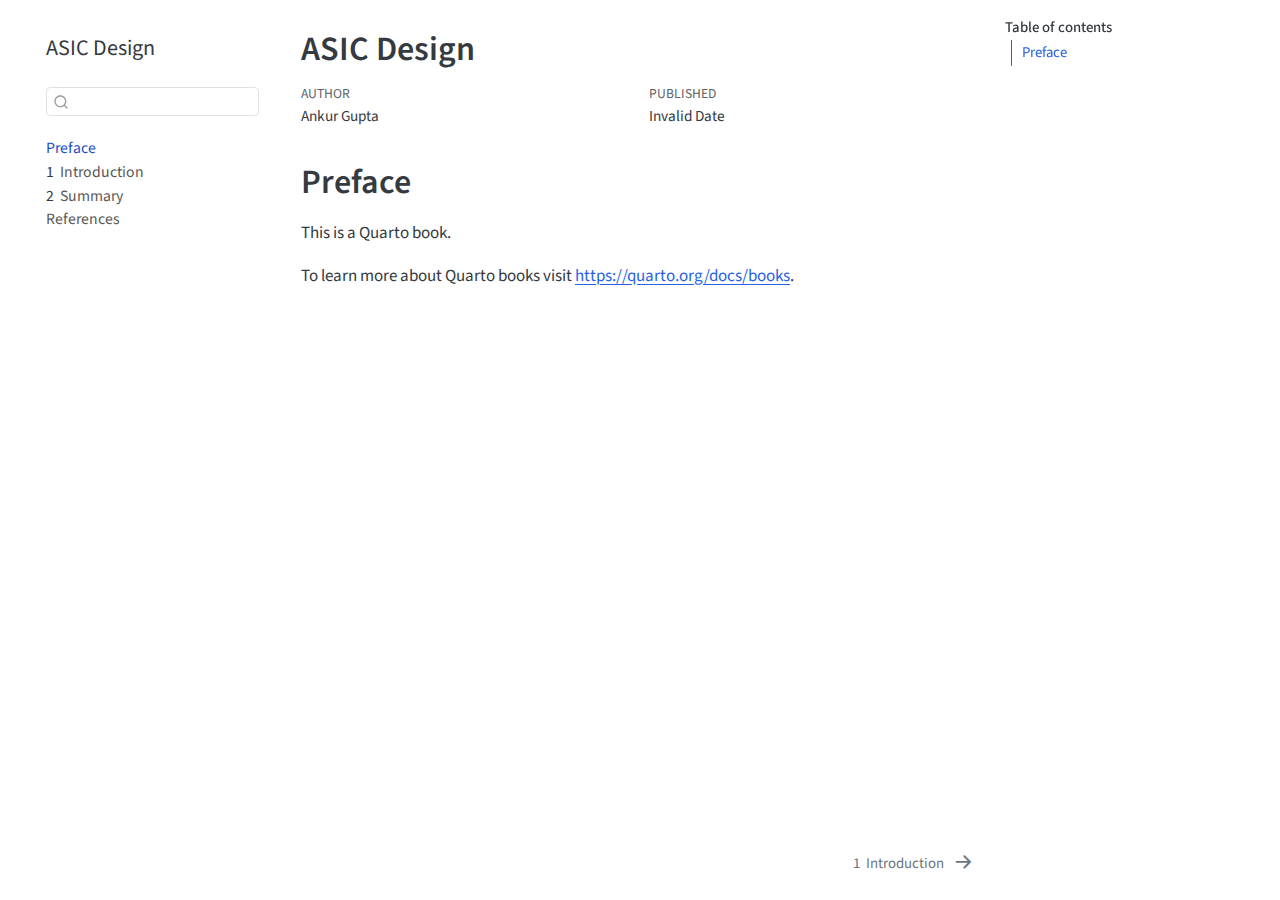
<file: docs/index.html>
<!DOCTYPE html>
<html xmlns="http://www.w3.org/1999/xhtml" lang="en" xml:lang="en"><head>

<meta charset="utf-8">
<meta name="generator" content="quarto-1.6.42">

<meta name="viewport" content="width=device-width, initial-scale=1.0, user-scalable=yes">

<meta name="author" content="Ankur Gupta">

<title>ASIC Design</title>
<style>
code{white-space: pre-wrap;}
span.smallcaps{font-variant: small-caps;}
div.columns{display: flex; gap: min(4vw, 1.5em);}
div.column{flex: auto; overflow-x: auto;}
div.hanging-indent{margin-left: 1.5em; text-indent: -1.5em;}
ul.task-list{list-style: none;}
ul.task-list li input[type="checkbox"] {
  width: 0.8em;
  margin: 0 0.8em 0.2em -1em; /* quarto-specific, see https://github.com/quarto-dev/quarto-cli/issues/4556 */ 
  vertical-align: middle;
}
</style>


<script src="site_libs/quarto-nav/quarto-nav.js"></script>
<script src="site_libs/quarto-nav/headroom.min.js"></script>
<script src="site_libs/clipboard/clipboard.min.js"></script>
<script src="site_libs/quarto-search/autocomplete.umd.js"></script>
<script src="site_libs/quarto-search/fuse.min.js"></script>
<script src="site_libs/quarto-search/quarto-search.js"></script>
<meta name="quarto:offset" content="./">
<link href="./intro.html" rel="next">
<script src="site_libs/quarto-html/quarto.js"></script>
<script src="site_libs/quarto-html/popper.min.js"></script>
<script src="site_libs/quarto-html/tippy.umd.min.js"></script>
<script src="site_libs/quarto-html/anchor.min.js"></script>
<link href="site_libs/quarto-html/tippy.css" rel="stylesheet">
<link href="site_libs/quarto-html/quarto-syntax-highlighting-2f5df379a58b258e96c21c0638c20c03.css" rel="stylesheet" id="quarto-text-highlighting-styles">
<script src="site_libs/bootstrap/bootstrap.min.js"></script>
<link href="site_libs/bootstrap/bootstrap-icons.css" rel="stylesheet">
<link href="site_libs/bootstrap/bootstrap-e7f2dca96f25503a6f676258615bd4a0.min.css" rel="stylesheet" append-hash="true" id="quarto-bootstrap" data-mode="light">
<script id="quarto-search-options" type="application/json">{
  "location": "sidebar",
  "copy-button": false,
  "collapse-after": 3,
  "panel-placement": "start",
  "type": "textbox",
  "limit": 50,
  "keyboard-shortcut": [
    "f",
    "/",
    "s"
  ],
  "show-item-context": false,
  "language": {
    "search-no-results-text": "No results",
    "search-matching-documents-text": "matching documents",
    "search-copy-link-title": "Copy link to search",
    "search-hide-matches-text": "Hide additional matches",
    "search-more-match-text": "more match in this document",
    "search-more-matches-text": "more matches in this document",
    "search-clear-button-title": "Clear",
    "search-text-placeholder": "",
    "search-detached-cancel-button-title": "Cancel",
    "search-submit-button-title": "Submit",
    "search-label": "Search"
  }
}</script>


</head>

<body class="nav-sidebar floating">

<div id="quarto-search-results"></div>
  <header id="quarto-header" class="headroom fixed-top">
  <nav class="quarto-secondary-nav">
    <div class="container-fluid d-flex">
      <button type="button" class="quarto-btn-toggle btn" data-bs-toggle="collapse" role="button" data-bs-target=".quarto-sidebar-collapse-item" aria-controls="quarto-sidebar" aria-expanded="false" aria-label="Toggle sidebar navigation" onclick="if (window.quartoToggleHeadroom) { window.quartoToggleHeadroom(); }">
        <i class="bi bi-layout-text-sidebar-reverse"></i>
      </button>
        <nav class="quarto-page-breadcrumbs" aria-label="breadcrumb"><ol class="breadcrumb"><li class="breadcrumb-item"><a href="./index.html">Preface</a></li></ol></nav>
        <a class="flex-grow-1" role="navigation" data-bs-toggle="collapse" data-bs-target=".quarto-sidebar-collapse-item" aria-controls="quarto-sidebar" aria-expanded="false" aria-label="Toggle sidebar navigation" onclick="if (window.quartoToggleHeadroom) { window.quartoToggleHeadroom(); }">      
        </a>
      <button type="button" class="btn quarto-search-button" aria-label="Search" onclick="window.quartoOpenSearch();">
        <i class="bi bi-search"></i>
      </button>
    </div>
  </nav>
</header>
<!-- content -->
<div id="quarto-content" class="quarto-container page-columns page-rows-contents page-layout-article">
<!-- sidebar -->
  <nav id="quarto-sidebar" class="sidebar collapse collapse-horizontal quarto-sidebar-collapse-item sidebar-navigation floating overflow-auto">
    <div class="pt-lg-2 mt-2 text-left sidebar-header">
    <div class="sidebar-title mb-0 py-0">
      <a href="./">ASIC Design</a> 
    </div>
      </div>
        <div class="mt-2 flex-shrink-0 align-items-center">
        <div class="sidebar-search">
        <div id="quarto-search" class="" title="Search"></div>
        </div>
        </div>
    <div class="sidebar-menu-container"> 
    <ul class="list-unstyled mt-1">
        <li class="sidebar-item">
  <div class="sidebar-item-container"> 
  <a href="./index.html" class="sidebar-item-text sidebar-link active">
 <span class="menu-text">Preface</span></a>
  </div>
</li>
        <li class="sidebar-item">
  <div class="sidebar-item-container"> 
  <a href="./intro.html" class="sidebar-item-text sidebar-link">
 <span class="menu-text"><span class="chapter-number">1</span>&nbsp; <span class="chapter-title">Introduction</span></span></a>
  </div>
</li>
        <li class="sidebar-item">
  <div class="sidebar-item-container"> 
  <a href="./summary.html" class="sidebar-item-text sidebar-link">
 <span class="menu-text"><span class="chapter-number">2</span>&nbsp; <span class="chapter-title">Summary</span></span></a>
  </div>
</li>
        <li class="sidebar-item">
  <div class="sidebar-item-container"> 
  <a href="./references.html" class="sidebar-item-text sidebar-link">
 <span class="menu-text">References</span></a>
  </div>
</li>
    </ul>
    </div>
</nav>
<div id="quarto-sidebar-glass" class="quarto-sidebar-collapse-item" data-bs-toggle="collapse" data-bs-target=".quarto-sidebar-collapse-item"></div>
<!-- margin-sidebar -->
    <div id="quarto-margin-sidebar" class="sidebar margin-sidebar">
        <nav id="TOC" role="doc-toc" class="toc-active">
    <h2 id="toc-title">Table of contents</h2>
   
  <ul>
  <li><a href="#preface" id="toc-preface" class="nav-link active" data-scroll-target="#preface">Preface</a></li>
  </ul>
</nav>
    </div>
<!-- main -->
<main class="content" id="quarto-document-content">

<header id="title-block-header" class="quarto-title-block default">
<div class="quarto-title">
<h1 class="title">ASIC Design</h1>
</div>



<div class="quarto-title-meta">

    <div>
    <div class="quarto-title-meta-heading">Author</div>
    <div class="quarto-title-meta-contents">
             <p>Ankur Gupta </p>
          </div>
  </div>
    
    <div>
    <div class="quarto-title-meta-heading">Published</div>
    <div class="quarto-title-meta-contents">
      <p class="date">Invalid Date</p>
    </div>
  </div>
  
    
  </div>
  


</header>


<section id="preface" class="level1 unnumbered">
<h1 class="unnumbered">Preface</h1>
<p>This is a Quarto book.</p>
<p>To learn more about Quarto books visit <a href="https://quarto.org/docs/books" class="uri">https://quarto.org/docs/books</a>.</p>


</section>

</main> <!-- /main -->
<script id="quarto-html-after-body" type="application/javascript">
window.document.addEventListener("DOMContentLoaded", function (event) {
  const toggleBodyColorMode = (bsSheetEl) => {
    const mode = bsSheetEl.getAttribute("data-mode");
    const bodyEl = window.document.querySelector("body");
    if (mode === "dark") {
      bodyEl.classList.add("quarto-dark");
      bodyEl.classList.remove("quarto-light");
    } else {
      bodyEl.classList.add("quarto-light");
      bodyEl.classList.remove("quarto-dark");
    }
  }
  const toggleBodyColorPrimary = () => {
    const bsSheetEl = window.document.querySelector("link#quarto-bootstrap");
    if (bsSheetEl) {
      toggleBodyColorMode(bsSheetEl);
    }
  }
  toggleBodyColorPrimary();  
  const icon = "";
  const anchorJS = new window.AnchorJS();
  anchorJS.options = {
    placement: 'right',
    icon: icon
  };
  anchorJS.add('.anchored');
  const isCodeAnnotation = (el) => {
    for (const clz of el.classList) {
      if (clz.startsWith('code-annotation-')) {                     
        return true;
      }
    }
    return false;
  }
  const onCopySuccess = function(e) {
    // button target
    const button = e.trigger;
    // don't keep focus
    button.blur();
    // flash "checked"
    button.classList.add('code-copy-button-checked');
    var currentTitle = button.getAttribute("title");
    button.setAttribute("title", "Copied!");
    let tooltip;
    if (window.bootstrap) {
      button.setAttribute("data-bs-toggle", "tooltip");
      button.setAttribute("data-bs-placement", "left");
      button.setAttribute("data-bs-title", "Copied!");
      tooltip = new bootstrap.Tooltip(button, 
        { trigger: "manual", 
          customClass: "code-copy-button-tooltip",
          offset: [0, -8]});
      tooltip.show();    
    }
    setTimeout(function() {
      if (tooltip) {
        tooltip.hide();
        button.removeAttribute("data-bs-title");
        button.removeAttribute("data-bs-toggle");
        button.removeAttribute("data-bs-placement");
      }
      button.setAttribute("title", currentTitle);
      button.classList.remove('code-copy-button-checked');
    }, 1000);
    // clear code selection
    e.clearSelection();
  }
  const getTextToCopy = function(trigger) {
      const codeEl = trigger.previousElementSibling.cloneNode(true);
      for (const childEl of codeEl.children) {
        if (isCodeAnnotation(childEl)) {
          childEl.remove();
        }
      }
      return codeEl.innerText;
  }
  const clipboard = new window.ClipboardJS('.code-copy-button:not([data-in-quarto-modal])', {
    text: getTextToCopy
  });
  clipboard.on('success', onCopySuccess);
  if (window.document.getElementById('quarto-embedded-source-code-modal')) {
    const clipboardModal = new window.ClipboardJS('.code-copy-button[data-in-quarto-modal]', {
      text: getTextToCopy,
      container: window.document.getElementById('quarto-embedded-source-code-modal')
    });
    clipboardModal.on('success', onCopySuccess);
  }
    var localhostRegex = new RegExp(/^(?:http|https):\/\/localhost\:?[0-9]*\//);
    var mailtoRegex = new RegExp(/^mailto:/);
      var filterRegex = new RegExp('/' + window.location.host + '/');
    var isInternal = (href) => {
        return filterRegex.test(href) || localhostRegex.test(href) || mailtoRegex.test(href);
    }
    // Inspect non-navigation links and adorn them if external
 	var links = window.document.querySelectorAll('a[href]:not(.nav-link):not(.navbar-brand):not(.toc-action):not(.sidebar-link):not(.sidebar-item-toggle):not(.pagination-link):not(.no-external):not([aria-hidden]):not(.dropdown-item):not(.quarto-navigation-tool):not(.about-link)');
    for (var i=0; i<links.length; i++) {
      const link = links[i];
      if (!isInternal(link.href)) {
        // undo the damage that might have been done by quarto-nav.js in the case of
        // links that we want to consider external
        if (link.dataset.originalHref !== undefined) {
          link.href = link.dataset.originalHref;
        }
      }
    }
  function tippyHover(el, contentFn, onTriggerFn, onUntriggerFn) {
    const config = {
      allowHTML: true,
      maxWidth: 500,
      delay: 100,
      arrow: false,
      appendTo: function(el) {
          return el.parentElement;
      },
      interactive: true,
      interactiveBorder: 10,
      theme: 'quarto',
      placement: 'bottom-start',
    };
    if (contentFn) {
      config.content = contentFn;
    }
    if (onTriggerFn) {
      config.onTrigger = onTriggerFn;
    }
    if (onUntriggerFn) {
      config.onUntrigger = onUntriggerFn;
    }
    window.tippy(el, config); 
  }
  const noterefs = window.document.querySelectorAll('a[role="doc-noteref"]');
  for (var i=0; i<noterefs.length; i++) {
    const ref = noterefs[i];
    tippyHover(ref, function() {
      // use id or data attribute instead here
      let href = ref.getAttribute('data-footnote-href') || ref.getAttribute('href');
      try { href = new URL(href).hash; } catch {}
      const id = href.replace(/^#\/?/, "");
      const note = window.document.getElementById(id);
      if (note) {
        return note.innerHTML;
      } else {
        return "";
      }
    });
  }
  const xrefs = window.document.querySelectorAll('a.quarto-xref');
  const processXRef = (id, note) => {
    // Strip column container classes
    const stripColumnClz = (el) => {
      el.classList.remove("page-full", "page-columns");
      if (el.children) {
        for (const child of el.children) {
          stripColumnClz(child);
        }
      }
    }
    stripColumnClz(note)
    if (id === null || id.startsWith('sec-')) {
      // Special case sections, only their first couple elements
      const container = document.createElement("div");
      if (note.children && note.children.length > 2) {
        container.appendChild(note.children[0].cloneNode(true));
        for (let i = 1; i < note.children.length; i++) {
          const child = note.children[i];
          if (child.tagName === "P" && child.innerText === "") {
            continue;
          } else {
            container.appendChild(child.cloneNode(true));
            break;
          }
        }
        if (window.Quarto?.typesetMath) {
          window.Quarto.typesetMath(container);
        }
        return container.innerHTML
      } else {
        if (window.Quarto?.typesetMath) {
          window.Quarto.typesetMath(note);
        }
        return note.innerHTML;
      }
    } else {
      // Remove any anchor links if they are present
      const anchorLink = note.querySelector('a.anchorjs-link');
      if (anchorLink) {
        anchorLink.remove();
      }
      if (window.Quarto?.typesetMath) {
        window.Quarto.typesetMath(note);
      }
      if (note.classList.contains("callout")) {
        return note.outerHTML;
      } else {
        return note.innerHTML;
      }
    }
  }
  for (var i=0; i<xrefs.length; i++) {
    const xref = xrefs[i];
    tippyHover(xref, undefined, function(instance) {
      instance.disable();
      let url = xref.getAttribute('href');
      let hash = undefined; 
      if (url.startsWith('#')) {
        hash = url;
      } else {
        try { hash = new URL(url).hash; } catch {}
      }
      if (hash) {
        const id = hash.replace(/^#\/?/, "");
        const note = window.document.getElementById(id);
        if (note !== null) {
          try {
            const html = processXRef(id, note.cloneNode(true));
            instance.setContent(html);
          } finally {
            instance.enable();
            instance.show();
          }
        } else {
          // See if we can fetch this
          fetch(url.split('#')[0])
          .then(res => res.text())
          .then(html => {
            const parser = new DOMParser();
            const htmlDoc = parser.parseFromString(html, "text/html");
            const note = htmlDoc.getElementById(id);
            if (note !== null) {
              const html = processXRef(id, note);
              instance.setContent(html);
            } 
          }).finally(() => {
            instance.enable();
            instance.show();
          });
        }
      } else {
        // See if we can fetch a full url (with no hash to target)
        // This is a special case and we should probably do some content thinning / targeting
        fetch(url)
        .then(res => res.text())
        .then(html => {
          const parser = new DOMParser();
          const htmlDoc = parser.parseFromString(html, "text/html");
          const note = htmlDoc.querySelector('main.content');
          if (note !== null) {
            // This should only happen for chapter cross references
            // (since there is no id in the URL)
            // remove the first header
            if (note.children.length > 0 && note.children[0].tagName === "HEADER") {
              note.children[0].remove();
            }
            const html = processXRef(null, note);
            instance.setContent(html);
          } 
        }).finally(() => {
          instance.enable();
          instance.show();
        });
      }
    }, function(instance) {
    });
  }
      let selectedAnnoteEl;
      const selectorForAnnotation = ( cell, annotation) => {
        let cellAttr = 'data-code-cell="' + cell + '"';
        let lineAttr = 'data-code-annotation="' +  annotation + '"';
        const selector = 'span[' + cellAttr + '][' + lineAttr + ']';
        return selector;
      }
      const selectCodeLines = (annoteEl) => {
        const doc = window.document;
        const targetCell = annoteEl.getAttribute("data-target-cell");
        const targetAnnotation = annoteEl.getAttribute("data-target-annotation");
        const annoteSpan = window.document.querySelector(selectorForAnnotation(targetCell, targetAnnotation));
        const lines = annoteSpan.getAttribute("data-code-lines").split(",");
        const lineIds = lines.map((line) => {
          return targetCell + "-" + line;
        })
        let top = null;
        let height = null;
        let parent = null;
        if (lineIds.length > 0) {
            //compute the position of the single el (top and bottom and make a div)
            const el = window.document.getElementById(lineIds[0]);
            top = el.offsetTop;
            height = el.offsetHeight;
            parent = el.parentElement.parentElement;
          if (lineIds.length > 1) {
            const lastEl = window.document.getElementById(lineIds[lineIds.length - 1]);
            const bottom = lastEl.offsetTop + lastEl.offsetHeight;
            height = bottom - top;
          }
          if (top !== null && height !== null && parent !== null) {
            // cook up a div (if necessary) and position it 
            let div = window.document.getElementById("code-annotation-line-highlight");
            if (div === null) {
              div = window.document.createElement("div");
              div.setAttribute("id", "code-annotation-line-highlight");
              div.style.position = 'absolute';
              parent.appendChild(div);
            }
            div.style.top = top - 2 + "px";
            div.style.height = height + 4 + "px";
            div.style.left = 0;
            let gutterDiv = window.document.getElementById("code-annotation-line-highlight-gutter");
            if (gutterDiv === null) {
              gutterDiv = window.document.createElement("div");
              gutterDiv.setAttribute("id", "code-annotation-line-highlight-gutter");
              gutterDiv.style.position = 'absolute';
              const codeCell = window.document.getElementById(targetCell);
              const gutter = codeCell.querySelector('.code-annotation-gutter');
              gutter.appendChild(gutterDiv);
            }
            gutterDiv.style.top = top - 2 + "px";
            gutterDiv.style.height = height + 4 + "px";
          }
          selectedAnnoteEl = annoteEl;
        }
      };
      const unselectCodeLines = () => {
        const elementsIds = ["code-annotation-line-highlight", "code-annotation-line-highlight-gutter"];
        elementsIds.forEach((elId) => {
          const div = window.document.getElementById(elId);
          if (div) {
            div.remove();
          }
        });
        selectedAnnoteEl = undefined;
      };
        // Handle positioning of the toggle
    window.addEventListener(
      "resize",
      throttle(() => {
        elRect = undefined;
        if (selectedAnnoteEl) {
          selectCodeLines(selectedAnnoteEl);
        }
      }, 10)
    );
    function throttle(fn, ms) {
    let throttle = false;
    let timer;
      return (...args) => {
        if(!throttle) { // first call gets through
            fn.apply(this, args);
            throttle = true;
        } else { // all the others get throttled
            if(timer) clearTimeout(timer); // cancel #2
            timer = setTimeout(() => {
              fn.apply(this, args);
              timer = throttle = false;
            }, ms);
        }
      };
    }
      // Attach click handler to the DT
      const annoteDls = window.document.querySelectorAll('dt[data-target-cell]');
      for (const annoteDlNode of annoteDls) {
        annoteDlNode.addEventListener('click', (event) => {
          const clickedEl = event.target;
          if (clickedEl !== selectedAnnoteEl) {
            unselectCodeLines();
            const activeEl = window.document.querySelector('dt[data-target-cell].code-annotation-active');
            if (activeEl) {
              activeEl.classList.remove('code-annotation-active');
            }
            selectCodeLines(clickedEl);
            clickedEl.classList.add('code-annotation-active');
          } else {
            // Unselect the line
            unselectCodeLines();
            clickedEl.classList.remove('code-annotation-active');
          }
        });
      }
  const findCites = (el) => {
    const parentEl = el.parentElement;
    if (parentEl) {
      const cites = parentEl.dataset.cites;
      if (cites) {
        return {
          el,
          cites: cites.split(' ')
        };
      } else {
        return findCites(el.parentElement)
      }
    } else {
      return undefined;
    }
  };
  var bibliorefs = window.document.querySelectorAll('a[role="doc-biblioref"]');
  for (var i=0; i<bibliorefs.length; i++) {
    const ref = bibliorefs[i];
    const citeInfo = findCites(ref);
    if (citeInfo) {
      tippyHover(citeInfo.el, function() {
        var popup = window.document.createElement('div');
        citeInfo.cites.forEach(function(cite) {
          var citeDiv = window.document.createElement('div');
          citeDiv.classList.add('hanging-indent');
          citeDiv.classList.add('csl-entry');
          var biblioDiv = window.document.getElementById('ref-' + cite);
          if (biblioDiv) {
            citeDiv.innerHTML = biblioDiv.innerHTML;
          }
          popup.appendChild(citeDiv);
        });
        return popup.innerHTML;
      });
    }
  }
});
</script>
<nav class="page-navigation">
  <div class="nav-page nav-page-previous">
  </div>
  <div class="nav-page nav-page-next">
      <a href="./intro.html" class="pagination-link" aria-label="Introduction">
        <span class="nav-page-text"><span class="chapter-number">1</span>&nbsp; <span class="chapter-title">Introduction</span></span> <i class="bi bi-arrow-right-short"></i>
      </a>
  </div>
</nav>
</div> <!-- /content -->




</body></html>
</file>
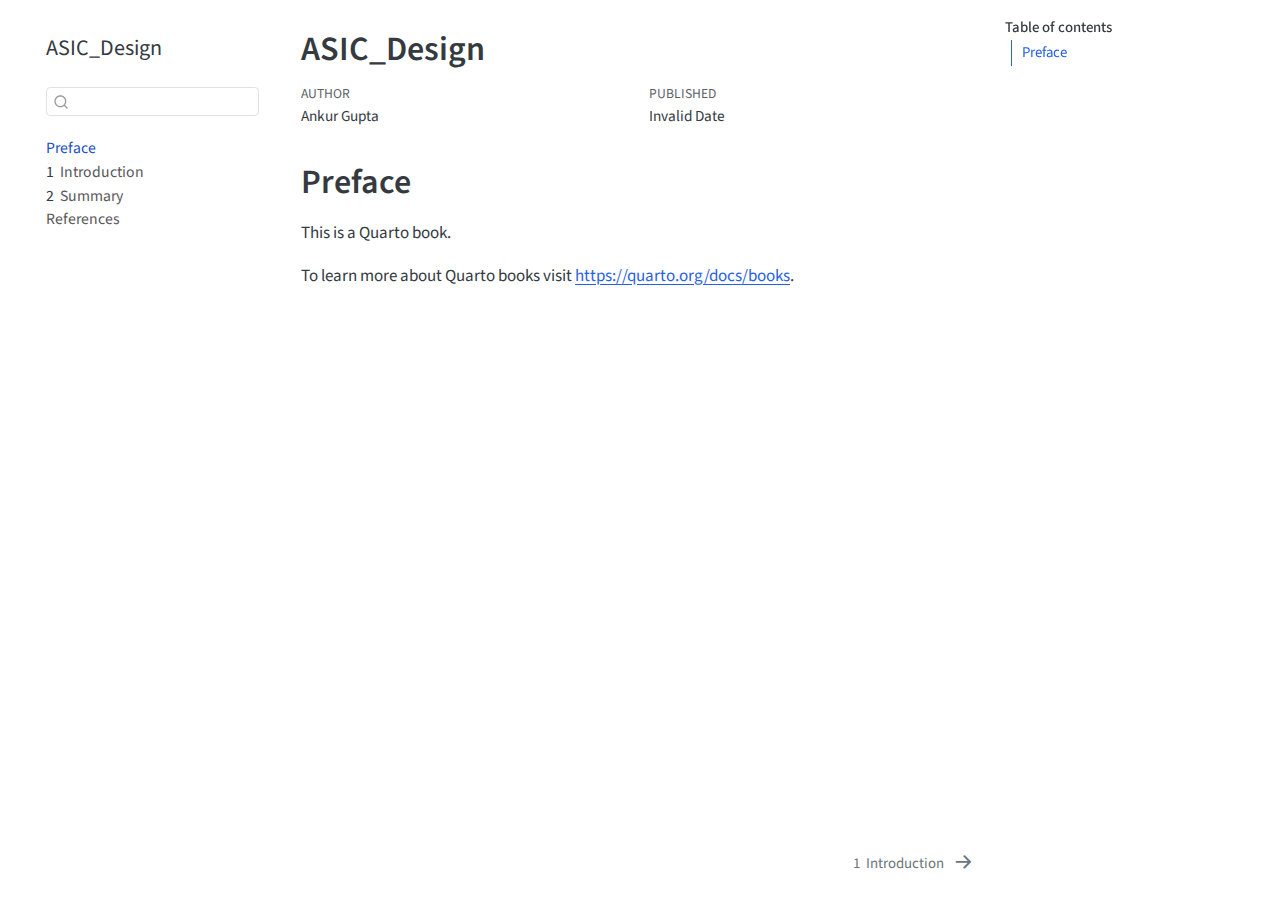
<file: ASIC_Design/docs/index.html>
<!DOCTYPE html>
<html xmlns="http://www.w3.org/1999/xhtml" lang="en" xml:lang="en"><head>

<meta charset="utf-8">
<meta name="generator" content="quarto-1.6.42">

<meta name="viewport" content="width=device-width, initial-scale=1.0, user-scalable=yes">

<meta name="author" content="Ankur Gupta">

<title>ASIC_Design</title>
<style>
code{white-space: pre-wrap;}
span.smallcaps{font-variant: small-caps;}
div.columns{display: flex; gap: min(4vw, 1.5em);}
div.column{flex: auto; overflow-x: auto;}
div.hanging-indent{margin-left: 1.5em; text-indent: -1.5em;}
ul.task-list{list-style: none;}
ul.task-list li input[type="checkbox"] {
  width: 0.8em;
  margin: 0 0.8em 0.2em -1em; /* quarto-specific, see https://github.com/quarto-dev/quarto-cli/issues/4556 */ 
  vertical-align: middle;
}
</style>


<script src="site_libs/quarto-nav/quarto-nav.js"></script>
<script src="site_libs/quarto-nav/headroom.min.js"></script>
<script src="site_libs/clipboard/clipboard.min.js"></script>
<script src="site_libs/quarto-search/autocomplete.umd.js"></script>
<script src="site_libs/quarto-search/fuse.min.js"></script>
<script src="site_libs/quarto-search/quarto-search.js"></script>
<meta name="quarto:offset" content="./">
<link href="./intro.html" rel="next">
<script src="site_libs/quarto-html/quarto.js"></script>
<script src="site_libs/quarto-html/popper.min.js"></script>
<script src="site_libs/quarto-html/tippy.umd.min.js"></script>
<script src="site_libs/quarto-html/anchor.min.js"></script>
<link href="site_libs/quarto-html/tippy.css" rel="stylesheet">
<link href="site_libs/quarto-html/quarto-syntax-highlighting-2f5df379a58b258e96c21c0638c20c03.css" rel="stylesheet" id="quarto-text-highlighting-styles">
<script src="site_libs/bootstrap/bootstrap.min.js"></script>
<link href="site_libs/bootstrap/bootstrap-icons.css" rel="stylesheet">
<link href="site_libs/bootstrap/bootstrap-e7f2dca96f25503a6f676258615bd4a0.min.css" rel="stylesheet" append-hash="true" id="quarto-bootstrap" data-mode="light">
<script id="quarto-search-options" type="application/json">{
  "location": "sidebar",
  "copy-button": false,
  "collapse-after": 3,
  "panel-placement": "start",
  "type": "textbox",
  "limit": 50,
  "keyboard-shortcut": [
    "f",
    "/",
    "s"
  ],
  "show-item-context": false,
  "language": {
    "search-no-results-text": "No results",
    "search-matching-documents-text": "matching documents",
    "search-copy-link-title": "Copy link to search",
    "search-hide-matches-text": "Hide additional matches",
    "search-more-match-text": "more match in this document",
    "search-more-matches-text": "more matches in this document",
    "search-clear-button-title": "Clear",
    "search-text-placeholder": "",
    "search-detached-cancel-button-title": "Cancel",
    "search-submit-button-title": "Submit",
    "search-label": "Search"
  }
}</script>


</head>

<body class="nav-sidebar floating">

<div id="quarto-search-results"></div>
  <header id="quarto-header" class="headroom fixed-top">
  <nav class="quarto-secondary-nav">
    <div class="container-fluid d-flex">
      <button type="button" class="quarto-btn-toggle btn" data-bs-toggle="collapse" role="button" data-bs-target=".quarto-sidebar-collapse-item" aria-controls="quarto-sidebar" aria-expanded="false" aria-label="Toggle sidebar navigation" onclick="if (window.quartoToggleHeadroom) { window.quartoToggleHeadroom(); }">
        <i class="bi bi-layout-text-sidebar-reverse"></i>
      </button>
        <nav class="quarto-page-breadcrumbs" aria-label="breadcrumb"><ol class="breadcrumb"><li class="breadcrumb-item"><a href="./index.html">Preface</a></li></ol></nav>
        <a class="flex-grow-1" role="navigation" data-bs-toggle="collapse" data-bs-target=".quarto-sidebar-collapse-item" aria-controls="quarto-sidebar" aria-expanded="false" aria-label="Toggle sidebar navigation" onclick="if (window.quartoToggleHeadroom) { window.quartoToggleHeadroom(); }">      
        </a>
      <button type="button" class="btn quarto-search-button" aria-label="Search" onclick="window.quartoOpenSearch();">
        <i class="bi bi-search"></i>
      </button>
    </div>
  </nav>
</header>
<!-- content -->
<div id="quarto-content" class="quarto-container page-columns page-rows-contents page-layout-article">
<!-- sidebar -->
  <nav id="quarto-sidebar" class="sidebar collapse collapse-horizontal quarto-sidebar-collapse-item sidebar-navigation floating overflow-auto">
    <div class="pt-lg-2 mt-2 text-left sidebar-header">
    <div class="sidebar-title mb-0 py-0">
      <a href="./">ASIC_Design</a> 
    </div>
      </div>
        <div class="mt-2 flex-shrink-0 align-items-center">
        <div class="sidebar-search">
        <div id="quarto-search" class="" title="Search"></div>
        </div>
        </div>
    <div class="sidebar-menu-container"> 
    <ul class="list-unstyled mt-1">
        <li class="sidebar-item">
  <div class="sidebar-item-container"> 
  <a href="./index.html" class="sidebar-item-text sidebar-link active">
 <span class="menu-text">Preface</span></a>
  </div>
</li>
        <li class="sidebar-item">
  <div class="sidebar-item-container"> 
  <a href="./intro.html" class="sidebar-item-text sidebar-link">
 <span class="menu-text"><span class="chapter-number">1</span>&nbsp; <span class="chapter-title">Introduction</span></span></a>
  </div>
</li>
        <li class="sidebar-item">
  <div class="sidebar-item-container"> 
  <a href="./summary.html" class="sidebar-item-text sidebar-link">
 <span class="menu-text"><span class="chapter-number">2</span>&nbsp; <span class="chapter-title">Summary</span></span></a>
  </div>
</li>
        <li class="sidebar-item">
  <div class="sidebar-item-container"> 
  <a href="./references.html" class="sidebar-item-text sidebar-link">
 <span class="menu-text">References</span></a>
  </div>
</li>
    </ul>
    </div>
</nav>
<div id="quarto-sidebar-glass" class="quarto-sidebar-collapse-item" data-bs-toggle="collapse" data-bs-target=".quarto-sidebar-collapse-item"></div>
<!-- margin-sidebar -->
    <div id="quarto-margin-sidebar" class="sidebar margin-sidebar">
        <nav id="TOC" role="doc-toc" class="toc-active">
    <h2 id="toc-title">Table of contents</h2>
   
  <ul>
  <li><a href="#preface" id="toc-preface" class="nav-link active" data-scroll-target="#preface">Preface</a></li>
  </ul>
</nav>
    </div>
<!-- main -->
<main class="content" id="quarto-document-content">

<header id="title-block-header" class="quarto-title-block default">
<div class="quarto-title">
<h1 class="title">ASIC_Design</h1>
</div>



<div class="quarto-title-meta">

    <div>
    <div class="quarto-title-meta-heading">Author</div>
    <div class="quarto-title-meta-contents">
             <p>Ankur Gupta </p>
          </div>
  </div>
    
    <div>
    <div class="quarto-title-meta-heading">Published</div>
    <div class="quarto-title-meta-contents">
      <p class="date">Invalid Date</p>
    </div>
  </div>
  
    
  </div>
  


</header>


<section id="preface" class="level1 unnumbered">
<h1 class="unnumbered">Preface</h1>
<p>This is a Quarto book.</p>
<p>To learn more about Quarto books visit <a href="https://quarto.org/docs/books" class="uri">https://quarto.org/docs/books</a>.</p>


</section>

</main> <!-- /main -->
<script id="quarto-html-after-body" type="application/javascript">
window.document.addEventListener("DOMContentLoaded", function (event) {
  const toggleBodyColorMode = (bsSheetEl) => {
    const mode = bsSheetEl.getAttribute("data-mode");
    const bodyEl = window.document.querySelector("body");
    if (mode === "dark") {
      bodyEl.classList.add("quarto-dark");
      bodyEl.classList.remove("quarto-light");
    } else {
      bodyEl.classList.add("quarto-light");
      bodyEl.classList.remove("quarto-dark");
    }
  }
  const toggleBodyColorPrimary = () => {
    const bsSheetEl = window.document.querySelector("link#quarto-bootstrap");
    if (bsSheetEl) {
      toggleBodyColorMode(bsSheetEl);
    }
  }
  toggleBodyColorPrimary();  
  const icon = "";
  const anchorJS = new window.AnchorJS();
  anchorJS.options = {
    placement: 'right',
    icon: icon
  };
  anchorJS.add('.anchored');
  const isCodeAnnotation = (el) => {
    for (const clz of el.classList) {
      if (clz.startsWith('code-annotation-')) {                     
        return true;
      }
    }
    return false;
  }
  const onCopySuccess = function(e) {
    // button target
    const button = e.trigger;
    // don't keep focus
    button.blur();
    // flash "checked"
    button.classList.add('code-copy-button-checked');
    var currentTitle = button.getAttribute("title");
    button.setAttribute("title", "Copied!");
    let tooltip;
    if (window.bootstrap) {
      button.setAttribute("data-bs-toggle", "tooltip");
      button.setAttribute("data-bs-placement", "left");
      button.setAttribute("data-bs-title", "Copied!");
      tooltip = new bootstrap.Tooltip(button, 
        { trigger: "manual", 
          customClass: "code-copy-button-tooltip",
          offset: [0, -8]});
      tooltip.show();    
    }
    setTimeout(function() {
      if (tooltip) {
        tooltip.hide();
        button.removeAttribute("data-bs-title");
        button.removeAttribute("data-bs-toggle");
        button.removeAttribute("data-bs-placement");
      }
      button.setAttribute("title", currentTitle);
      button.classList.remove('code-copy-button-checked');
    }, 1000);
    // clear code selection
    e.clearSelection();
  }
  const getTextToCopy = function(trigger) {
      const codeEl = trigger.previousElementSibling.cloneNode(true);
      for (const childEl of codeEl.children) {
        if (isCodeAnnotation(childEl)) {
          childEl.remove();
        }
      }
      return codeEl.innerText;
  }
  const clipboard = new window.ClipboardJS('.code-copy-button:not([data-in-quarto-modal])', {
    text: getTextToCopy
  });
  clipboard.on('success', onCopySuccess);
  if (window.document.getElementById('quarto-embedded-source-code-modal')) {
    const clipboardModal = new window.ClipboardJS('.code-copy-button[data-in-quarto-modal]', {
      text: getTextToCopy,
      container: window.document.getElementById('quarto-embedded-source-code-modal')
    });
    clipboardModal.on('success', onCopySuccess);
  }
    var localhostRegex = new RegExp(/^(?:http|https):\/\/localhost\:?[0-9]*\//);
    var mailtoRegex = new RegExp(/^mailto:/);
      var filterRegex = new RegExp('/' + window.location.host + '/');
    var isInternal = (href) => {
        return filterRegex.test(href) || localhostRegex.test(href) || mailtoRegex.test(href);
    }
    // Inspect non-navigation links and adorn them if external
 	var links = window.document.querySelectorAll('a[href]:not(.nav-link):not(.navbar-brand):not(.toc-action):not(.sidebar-link):not(.sidebar-item-toggle):not(.pagination-link):not(.no-external):not([aria-hidden]):not(.dropdown-item):not(.quarto-navigation-tool):not(.about-link)');
    for (var i=0; i<links.length; i++) {
      const link = links[i];
      if (!isInternal(link.href)) {
        // undo the damage that might have been done by quarto-nav.js in the case of
        // links that we want to consider external
        if (link.dataset.originalHref !== undefined) {
          link.href = link.dataset.originalHref;
        }
      }
    }
  function tippyHover(el, contentFn, onTriggerFn, onUntriggerFn) {
    const config = {
      allowHTML: true,
      maxWidth: 500,
      delay: 100,
      arrow: false,
      appendTo: function(el) {
          return el.parentElement;
      },
      interactive: true,
      interactiveBorder: 10,
      theme: 'quarto',
      placement: 'bottom-start',
    };
    if (contentFn) {
      config.content = contentFn;
    }
    if (onTriggerFn) {
      config.onTrigger = onTriggerFn;
    }
    if (onUntriggerFn) {
      config.onUntrigger = onUntriggerFn;
    }
    window.tippy(el, config); 
  }
  const noterefs = window.document.querySelectorAll('a[role="doc-noteref"]');
  for (var i=0; i<noterefs.length; i++) {
    const ref = noterefs[i];
    tippyHover(ref, function() {
      // use id or data attribute instead here
      let href = ref.getAttribute('data-footnote-href') || ref.getAttribute('href');
      try { href = new URL(href).hash; } catch {}
      const id = href.replace(/^#\/?/, "");
      const note = window.document.getElementById(id);
      if (note) {
        return note.innerHTML;
      } else {
        return "";
      }
    });
  }
  const xrefs = window.document.querySelectorAll('a.quarto-xref');
  const processXRef = (id, note) => {
    // Strip column container classes
    const stripColumnClz = (el) => {
      el.classList.remove("page-full", "page-columns");
      if (el.children) {
        for (const child of el.children) {
          stripColumnClz(child);
        }
      }
    }
    stripColumnClz(note)
    if (id === null || id.startsWith('sec-')) {
      // Special case sections, only their first couple elements
      const container = document.createElement("div");
      if (note.children && note.children.length > 2) {
        container.appendChild(note.children[0].cloneNode(true));
        for (let i = 1; i < note.children.length; i++) {
          const child = note.children[i];
          if (child.tagName === "P" && child.innerText === "") {
            continue;
          } else {
            container.appendChild(child.cloneNode(true));
            break;
          }
        }
        if (window.Quarto?.typesetMath) {
          window.Quarto.typesetMath(container);
        }
        return container.innerHTML
      } else {
        if (window.Quarto?.typesetMath) {
          window.Quarto.typesetMath(note);
        }
        return note.innerHTML;
      }
    } else {
      // Remove any anchor links if they are present
      const anchorLink = note.querySelector('a.anchorjs-link');
      if (anchorLink) {
        anchorLink.remove();
      }
      if (window.Quarto?.typesetMath) {
        window.Quarto.typesetMath(note);
      }
      if (note.classList.contains("callout")) {
        return note.outerHTML;
      } else {
        return note.innerHTML;
      }
    }
  }
  for (var i=0; i<xrefs.length; i++) {
    const xref = xrefs[i];
    tippyHover(xref, undefined, function(instance) {
      instance.disable();
      let url = xref.getAttribute('href');
      let hash = undefined; 
      if (url.startsWith('#')) {
        hash = url;
      } else {
        try { hash = new URL(url).hash; } catch {}
      }
      if (hash) {
        const id = hash.replace(/^#\/?/, "");
        const note = window.document.getElementById(id);
        if (note !== null) {
          try {
            const html = processXRef(id, note.cloneNode(true));
            instance.setContent(html);
          } finally {
            instance.enable();
            instance.show();
          }
        } else {
          // See if we can fetch this
          fetch(url.split('#')[0])
          .then(res => res.text())
          .then(html => {
            const parser = new DOMParser();
            const htmlDoc = parser.parseFromString(html, "text/html");
            const note = htmlDoc.getElementById(id);
            if (note !== null) {
              const html = processXRef(id, note);
              instance.setContent(html);
            } 
          }).finally(() => {
            instance.enable();
            instance.show();
          });
        }
      } else {
        // See if we can fetch a full url (with no hash to target)
        // This is a special case and we should probably do some content thinning / targeting
        fetch(url)
        .then(res => res.text())
        .then(html => {
          const parser = new DOMParser();
          const htmlDoc = parser.parseFromString(html, "text/html");
          const note = htmlDoc.querySelector('main.content');
          if (note !== null) {
            // This should only happen for chapter cross references
            // (since there is no id in the URL)
            // remove the first header
            if (note.children.length > 0 && note.children[0].tagName === "HEADER") {
              note.children[0].remove();
            }
            const html = processXRef(null, note);
            instance.setContent(html);
          } 
        }).finally(() => {
          instance.enable();
          instance.show();
        });
      }
    }, function(instance) {
    });
  }
      let selectedAnnoteEl;
      const selectorForAnnotation = ( cell, annotation) => {
        let cellAttr = 'data-code-cell="' + cell + '"';
        let lineAttr = 'data-code-annotation="' +  annotation + '"';
        const selector = 'span[' + cellAttr + '][' + lineAttr + ']';
        return selector;
      }
      const selectCodeLines = (annoteEl) => {
        const doc = window.document;
        const targetCell = annoteEl.getAttribute("data-target-cell");
        const targetAnnotation = annoteEl.getAttribute("data-target-annotation");
        const annoteSpan = window.document.querySelector(selectorForAnnotation(targetCell, targetAnnotation));
        const lines = annoteSpan.getAttribute("data-code-lines").split(",");
        const lineIds = lines.map((line) => {
          return targetCell + "-" + line;
        })
        let top = null;
        let height = null;
        let parent = null;
        if (lineIds.length > 0) {
            //compute the position of the single el (top and bottom and make a div)
            const el = window.document.getElementById(lineIds[0]);
            top = el.offsetTop;
            height = el.offsetHeight;
            parent = el.parentElement.parentElement;
          if (lineIds.length > 1) {
            const lastEl = window.document.getElementById(lineIds[lineIds.length - 1]);
            const bottom = lastEl.offsetTop + lastEl.offsetHeight;
            height = bottom - top;
          }
          if (top !== null && height !== null && parent !== null) {
            // cook up a div (if necessary) and position it 
            let div = window.document.getElementById("code-annotation-line-highlight");
            if (div === null) {
              div = window.document.createElement("div");
              div.setAttribute("id", "code-annotation-line-highlight");
              div.style.position = 'absolute';
              parent.appendChild(div);
            }
            div.style.top = top - 2 + "px";
            div.style.height = height + 4 + "px";
            div.style.left = 0;
            let gutterDiv = window.document.getElementById("code-annotation-line-highlight-gutter");
            if (gutterDiv === null) {
              gutterDiv = window.document.createElement("div");
              gutterDiv.setAttribute("id", "code-annotation-line-highlight-gutter");
              gutterDiv.style.position = 'absolute';
              const codeCell = window.document.getElementById(targetCell);
              const gutter = codeCell.querySelector('.code-annotation-gutter');
              gutter.appendChild(gutterDiv);
            }
            gutterDiv.style.top = top - 2 + "px";
            gutterDiv.style.height = height + 4 + "px";
          }
          selectedAnnoteEl = annoteEl;
        }
      };
      const unselectCodeLines = () => {
        const elementsIds = ["code-annotation-line-highlight", "code-annotation-line-highlight-gutter"];
        elementsIds.forEach((elId) => {
          const div = window.document.getElementById(elId);
          if (div) {
            div.remove();
          }
        });
        selectedAnnoteEl = undefined;
      };
        // Handle positioning of the toggle
    window.addEventListener(
      "resize",
      throttle(() => {
        elRect = undefined;
        if (selectedAnnoteEl) {
          selectCodeLines(selectedAnnoteEl);
        }
      }, 10)
    );
    function throttle(fn, ms) {
    let throttle = false;
    let timer;
      return (...args) => {
        if(!throttle) { // first call gets through
            fn.apply(this, args);
            throttle = true;
        } else { // all the others get throttled
            if(timer) clearTimeout(timer); // cancel #2
            timer = setTimeout(() => {
              fn.apply(this, args);
              timer = throttle = false;
            }, ms);
        }
      };
    }
      // Attach click handler to the DT
      const annoteDls = window.document.querySelectorAll('dt[data-target-cell]');
      for (const annoteDlNode of annoteDls) {
        annoteDlNode.addEventListener('click', (event) => {
          const clickedEl = event.target;
          if (clickedEl !== selectedAnnoteEl) {
            unselectCodeLines();
            const activeEl = window.document.querySelector('dt[data-target-cell].code-annotation-active');
            if (activeEl) {
              activeEl.classList.remove('code-annotation-active');
            }
            selectCodeLines(clickedEl);
            clickedEl.classList.add('code-annotation-active');
          } else {
            // Unselect the line
            unselectCodeLines();
            clickedEl.classList.remove('code-annotation-active');
          }
        });
      }
  const findCites = (el) => {
    const parentEl = el.parentElement;
    if (parentEl) {
      const cites = parentEl.dataset.cites;
      if (cites) {
        return {
          el,
          cites: cites.split(' ')
        };
      } else {
        return findCites(el.parentElement)
      }
    } else {
      return undefined;
    }
  };
  var bibliorefs = window.document.querySelectorAll('a[role="doc-biblioref"]');
  for (var i=0; i<bibliorefs.length; i++) {
    const ref = bibliorefs[i];
    const citeInfo = findCites(ref);
    if (citeInfo) {
      tippyHover(citeInfo.el, function() {
        var popup = window.document.createElement('div');
        citeInfo.cites.forEach(function(cite) {
          var citeDiv = window.document.createElement('div');
          citeDiv.classList.add('hanging-indent');
          citeDiv.classList.add('csl-entry');
          var biblioDiv = window.document.getElementById('ref-' + cite);
          if (biblioDiv) {
            citeDiv.innerHTML = biblioDiv.innerHTML;
          }
          popup.appendChild(citeDiv);
        });
        return popup.innerHTML;
      });
    }
  }
});
</script>
<nav class="page-navigation">
  <div class="nav-page nav-page-previous">
  </div>
  <div class="nav-page nav-page-next">
      <a href="./intro.html" class="pagination-link" aria-label="Introduction">
        <span class="nav-page-text"><span class="chapter-number">1</span>&nbsp; <span class="chapter-title">Introduction</span></span> <i class="bi bi-arrow-right-short"></i>
      </a>
  </div>
</nav>
</div> <!-- /content -->




</body></html>
</file>
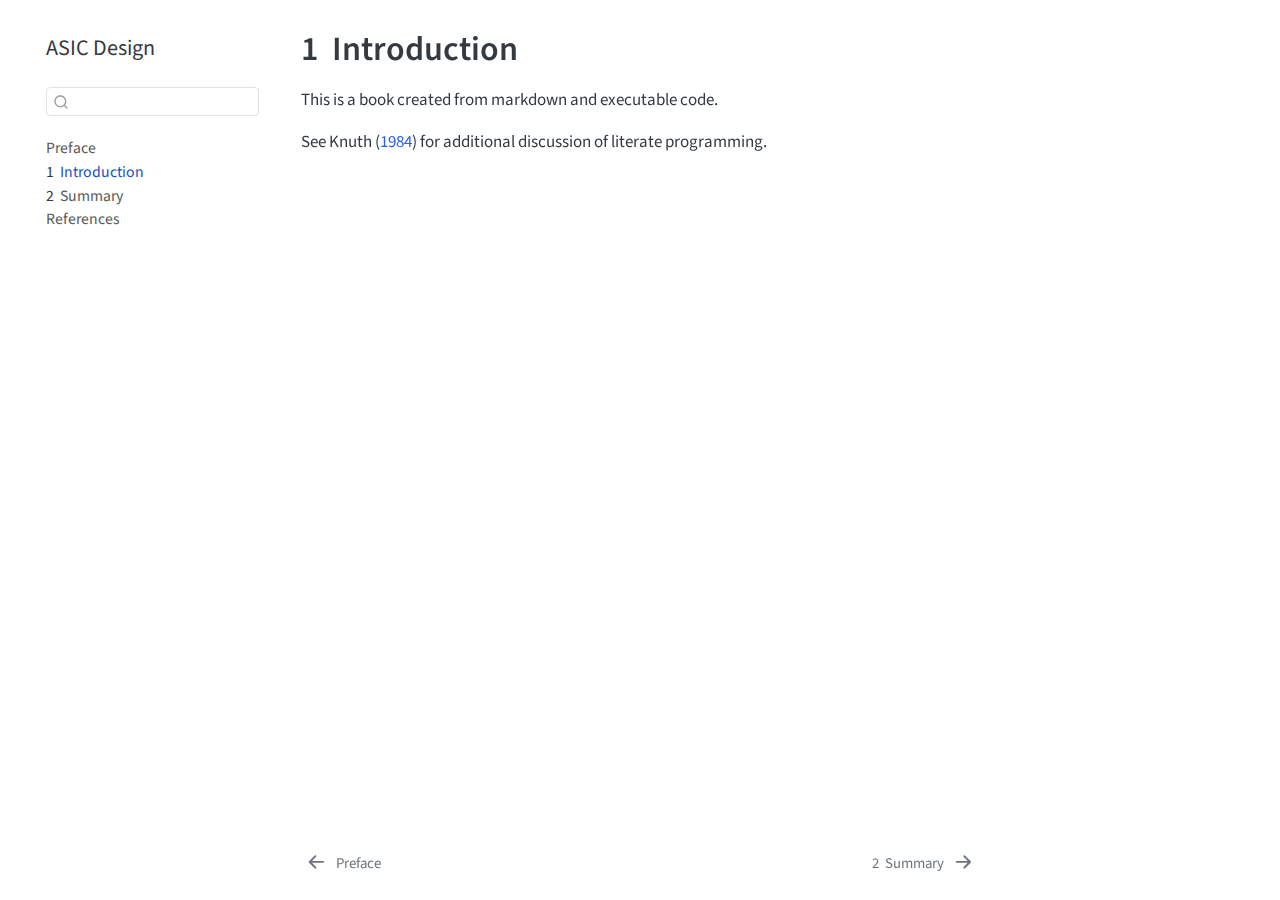
<file: docs/intro.html>
<!DOCTYPE html>
<html xmlns="http://www.w3.org/1999/xhtml" lang="en" xml:lang="en"><head>

<meta charset="utf-8">
<meta name="generator" content="quarto-1.6.42">

<meta name="viewport" content="width=device-width, initial-scale=1.0, user-scalable=yes">


<title>1&nbsp; Introduction – ASIC Design</title>
<style>
code{white-space: pre-wrap;}
span.smallcaps{font-variant: small-caps;}
div.columns{display: flex; gap: min(4vw, 1.5em);}
div.column{flex: auto; overflow-x: auto;}
div.hanging-indent{margin-left: 1.5em; text-indent: -1.5em;}
ul.task-list{list-style: none;}
ul.task-list li input[type="checkbox"] {
  width: 0.8em;
  margin: 0 0.8em 0.2em -1em; /* quarto-specific, see https://github.com/quarto-dev/quarto-cli/issues/4556 */ 
  vertical-align: middle;
}
/* CSS for citations */
div.csl-bib-body { }
div.csl-entry {
  clear: both;
  margin-bottom: 0em;
}
.hanging-indent div.csl-entry {
  margin-left:2em;
  text-indent:-2em;
}
div.csl-left-margin {
  min-width:2em;
  float:left;
}
div.csl-right-inline {
  margin-left:2em;
  padding-left:1em;
}
div.csl-indent {
  margin-left: 2em;
}</style>


<script src="site_libs/quarto-nav/quarto-nav.js"></script>
<script src="site_libs/quarto-nav/headroom.min.js"></script>
<script src="site_libs/clipboard/clipboard.min.js"></script>
<script src="site_libs/quarto-search/autocomplete.umd.js"></script>
<script src="site_libs/quarto-search/fuse.min.js"></script>
<script src="site_libs/quarto-search/quarto-search.js"></script>
<meta name="quarto:offset" content="./">
<link href="./summary.html" rel="next">
<link href="./index.html" rel="prev">
<script src="site_libs/quarto-html/quarto.js"></script>
<script src="site_libs/quarto-html/popper.min.js"></script>
<script src="site_libs/quarto-html/tippy.umd.min.js"></script>
<script src="site_libs/quarto-html/anchor.min.js"></script>
<link href="site_libs/quarto-html/tippy.css" rel="stylesheet">
<link href="site_libs/quarto-html/quarto-syntax-highlighting-2f5df379a58b258e96c21c0638c20c03.css" rel="stylesheet" id="quarto-text-highlighting-styles">
<script src="site_libs/bootstrap/bootstrap.min.js"></script>
<link href="site_libs/bootstrap/bootstrap-icons.css" rel="stylesheet">
<link href="site_libs/bootstrap/bootstrap-e7f2dca96f25503a6f676258615bd4a0.min.css" rel="stylesheet" append-hash="true" id="quarto-bootstrap" data-mode="light">
<script id="quarto-search-options" type="application/json">{
  "location": "sidebar",
  "copy-button": false,
  "collapse-after": 3,
  "panel-placement": "start",
  "type": "textbox",
  "limit": 50,
  "keyboard-shortcut": [
    "f",
    "/",
    "s"
  ],
  "show-item-context": false,
  "language": {
    "search-no-results-text": "No results",
    "search-matching-documents-text": "matching documents",
    "search-copy-link-title": "Copy link to search",
    "search-hide-matches-text": "Hide additional matches",
    "search-more-match-text": "more match in this document",
    "search-more-matches-text": "more matches in this document",
    "search-clear-button-title": "Clear",
    "search-text-placeholder": "",
    "search-detached-cancel-button-title": "Cancel",
    "search-submit-button-title": "Submit",
    "search-label": "Search"
  }
}</script>


</head>

<body class="nav-sidebar floating">

<div id="quarto-search-results"></div>
  <header id="quarto-header" class="headroom fixed-top">
  <nav class="quarto-secondary-nav">
    <div class="container-fluid d-flex">
      <button type="button" class="quarto-btn-toggle btn" data-bs-toggle="collapse" role="button" data-bs-target=".quarto-sidebar-collapse-item" aria-controls="quarto-sidebar" aria-expanded="false" aria-label="Toggle sidebar navigation" onclick="if (window.quartoToggleHeadroom) { window.quartoToggleHeadroom(); }">
        <i class="bi bi-layout-text-sidebar-reverse"></i>
      </button>
        <nav class="quarto-page-breadcrumbs" aria-label="breadcrumb"><ol class="breadcrumb"><li class="breadcrumb-item"><a href="./intro.html"><span class="chapter-number">1</span>&nbsp; <span class="chapter-title">Introduction</span></a></li></ol></nav>
        <a class="flex-grow-1" role="navigation" data-bs-toggle="collapse" data-bs-target=".quarto-sidebar-collapse-item" aria-controls="quarto-sidebar" aria-expanded="false" aria-label="Toggle sidebar navigation" onclick="if (window.quartoToggleHeadroom) { window.quartoToggleHeadroom(); }">      
        </a>
      <button type="button" class="btn quarto-search-button" aria-label="Search" onclick="window.quartoOpenSearch();">
        <i class="bi bi-search"></i>
      </button>
    </div>
  </nav>
</header>
<!-- content -->
<div id="quarto-content" class="quarto-container page-columns page-rows-contents page-layout-article">
<!-- sidebar -->
  <nav id="quarto-sidebar" class="sidebar collapse collapse-horizontal quarto-sidebar-collapse-item sidebar-navigation floating overflow-auto">
    <div class="pt-lg-2 mt-2 text-left sidebar-header">
    <div class="sidebar-title mb-0 py-0">
      <a href="./">ASIC Design</a> 
    </div>
      </div>
        <div class="mt-2 flex-shrink-0 align-items-center">
        <div class="sidebar-search">
        <div id="quarto-search" class="" title="Search"></div>
        </div>
        </div>
    <div class="sidebar-menu-container"> 
    <ul class="list-unstyled mt-1">
        <li class="sidebar-item">
  <div class="sidebar-item-container"> 
  <a href="./index.html" class="sidebar-item-text sidebar-link">
 <span class="menu-text">Preface</span></a>
  </div>
</li>
        <li class="sidebar-item">
  <div class="sidebar-item-container"> 
  <a href="./intro.html" class="sidebar-item-text sidebar-link active">
 <span class="menu-text"><span class="chapter-number">1</span>&nbsp; <span class="chapter-title">Introduction</span></span></a>
  </div>
</li>
        <li class="sidebar-item">
  <div class="sidebar-item-container"> 
  <a href="./summary.html" class="sidebar-item-text sidebar-link">
 <span class="menu-text"><span class="chapter-number">2</span>&nbsp; <span class="chapter-title">Summary</span></span></a>
  </div>
</li>
        <li class="sidebar-item">
  <div class="sidebar-item-container"> 
  <a href="./references.html" class="sidebar-item-text sidebar-link">
 <span class="menu-text">References</span></a>
  </div>
</li>
    </ul>
    </div>
</nav>
<div id="quarto-sidebar-glass" class="quarto-sidebar-collapse-item" data-bs-toggle="collapse" data-bs-target=".quarto-sidebar-collapse-item"></div>
<!-- margin-sidebar -->
    <div id="quarto-margin-sidebar" class="sidebar margin-sidebar zindex-bottom">
        
    </div>
<!-- main -->
<main class="content" id="quarto-document-content">

<header id="title-block-header" class="quarto-title-block default">
<div class="quarto-title">
<h1 class="title"><span class="chapter-number">1</span>&nbsp; <span class="chapter-title">Introduction</span></h1>
</div>



<div class="quarto-title-meta">

    
  
    
  </div>
  


</header>


<p>This is a book created from markdown and executable code.</p>
<p>See <span class="citation" data-cites="knuth84">Knuth (<a href="references.html#ref-knuth84" role="doc-biblioref">1984</a>)</span> for additional discussion of literate programming.</p>


<div id="refs" class="references csl-bib-body hanging-indent" data-entry-spacing="0" role="list" style="display: none">
<div id="ref-knuth84" class="csl-entry" role="listitem">
Knuth, Donald E. 1984. <span>“Literate Programming.”</span> <em>Comput. J.</em> 27 (2): 97–111. <a href="https://doi.org/10.1093/comjnl/27.2.97">https://doi.org/10.1093/comjnl/27.2.97</a>.
</div>
</div>

</main> <!-- /main -->
<script id="quarto-html-after-body" type="application/javascript">
window.document.addEventListener("DOMContentLoaded", function (event) {
  const toggleBodyColorMode = (bsSheetEl) => {
    const mode = bsSheetEl.getAttribute("data-mode");
    const bodyEl = window.document.querySelector("body");
    if (mode === "dark") {
      bodyEl.classList.add("quarto-dark");
      bodyEl.classList.remove("quarto-light");
    } else {
      bodyEl.classList.add("quarto-light");
      bodyEl.classList.remove("quarto-dark");
    }
  }
  const toggleBodyColorPrimary = () => {
    const bsSheetEl = window.document.querySelector("link#quarto-bootstrap");
    if (bsSheetEl) {
      toggleBodyColorMode(bsSheetEl);
    }
  }
  toggleBodyColorPrimary();  
  const icon = "";
  const anchorJS = new window.AnchorJS();
  anchorJS.options = {
    placement: 'right',
    icon: icon
  };
  anchorJS.add('.anchored');
  const isCodeAnnotation = (el) => {
    for (const clz of el.classList) {
      if (clz.startsWith('code-annotation-')) {                     
        return true;
      }
    }
    return false;
  }
  const onCopySuccess = function(e) {
    // button target
    const button = e.trigger;
    // don't keep focus
    button.blur();
    // flash "checked"
    button.classList.add('code-copy-button-checked');
    var currentTitle = button.getAttribute("title");
    button.setAttribute("title", "Copied!");
    let tooltip;
    if (window.bootstrap) {
      button.setAttribute("data-bs-toggle", "tooltip");
      button.setAttribute("data-bs-placement", "left");
      button.setAttribute("data-bs-title", "Copied!");
      tooltip = new bootstrap.Tooltip(button, 
        { trigger: "manual", 
          customClass: "code-copy-button-tooltip",
          offset: [0, -8]});
      tooltip.show();    
    }
    setTimeout(function() {
      if (tooltip) {
        tooltip.hide();
        button.removeAttribute("data-bs-title");
        button.removeAttribute("data-bs-toggle");
        button.removeAttribute("data-bs-placement");
      }
      button.setAttribute("title", currentTitle);
      button.classList.remove('code-copy-button-checked');
    }, 1000);
    // clear code selection
    e.clearSelection();
  }
  const getTextToCopy = function(trigger) {
      const codeEl = trigger.previousElementSibling.cloneNode(true);
      for (const childEl of codeEl.children) {
        if (isCodeAnnotation(childEl)) {
          childEl.remove();
        }
      }
      return codeEl.innerText;
  }
  const clipboard = new window.ClipboardJS('.code-copy-button:not([data-in-quarto-modal])', {
    text: getTextToCopy
  });
  clipboard.on('success', onCopySuccess);
  if (window.document.getElementById('quarto-embedded-source-code-modal')) {
    const clipboardModal = new window.ClipboardJS('.code-copy-button[data-in-quarto-modal]', {
      text: getTextToCopy,
      container: window.document.getElementById('quarto-embedded-source-code-modal')
    });
    clipboardModal.on('success', onCopySuccess);
  }
    var localhostRegex = new RegExp(/^(?:http|https):\/\/localhost\:?[0-9]*\//);
    var mailtoRegex = new RegExp(/^mailto:/);
      var filterRegex = new RegExp('/' + window.location.host + '/');
    var isInternal = (href) => {
        return filterRegex.test(href) || localhostRegex.test(href) || mailtoRegex.test(href);
    }
    // Inspect non-navigation links and adorn them if external
 	var links = window.document.querySelectorAll('a[href]:not(.nav-link):not(.navbar-brand):not(.toc-action):not(.sidebar-link):not(.sidebar-item-toggle):not(.pagination-link):not(.no-external):not([aria-hidden]):not(.dropdown-item):not(.quarto-navigation-tool):not(.about-link)');
    for (var i=0; i<links.length; i++) {
      const link = links[i];
      if (!isInternal(link.href)) {
        // undo the damage that might have been done by quarto-nav.js in the case of
        // links that we want to consider external
        if (link.dataset.originalHref !== undefined) {
          link.href = link.dataset.originalHref;
        }
      }
    }
  function tippyHover(el, contentFn, onTriggerFn, onUntriggerFn) {
    const config = {
      allowHTML: true,
      maxWidth: 500,
      delay: 100,
      arrow: false,
      appendTo: function(el) {
          return el.parentElement;
      },
      interactive: true,
      interactiveBorder: 10,
      theme: 'quarto',
      placement: 'bottom-start',
    };
    if (contentFn) {
      config.content = contentFn;
    }
    if (onTriggerFn) {
      config.onTrigger = onTriggerFn;
    }
    if (onUntriggerFn) {
      config.onUntrigger = onUntriggerFn;
    }
    window.tippy(el, config); 
  }
  const noterefs = window.document.querySelectorAll('a[role="doc-noteref"]');
  for (var i=0; i<noterefs.length; i++) {
    const ref = noterefs[i];
    tippyHover(ref, function() {
      // use id or data attribute instead here
      let href = ref.getAttribute('data-footnote-href') || ref.getAttribute('href');
      try { href = new URL(href).hash; } catch {}
      const id = href.replace(/^#\/?/, "");
      const note = window.document.getElementById(id);
      if (note) {
        return note.innerHTML;
      } else {
        return "";
      }
    });
  }
  const xrefs = window.document.querySelectorAll('a.quarto-xref');
  const processXRef = (id, note) => {
    // Strip column container classes
    const stripColumnClz = (el) => {
      el.classList.remove("page-full", "page-columns");
      if (el.children) {
        for (const child of el.children) {
          stripColumnClz(child);
        }
      }
    }
    stripColumnClz(note)
    if (id === null || id.startsWith('sec-')) {
      // Special case sections, only their first couple elements
      const container = document.createElement("div");
      if (note.children && note.children.length > 2) {
        container.appendChild(note.children[0].cloneNode(true));
        for (let i = 1; i < note.children.length; i++) {
          const child = note.children[i];
          if (child.tagName === "P" && child.innerText === "") {
            continue;
          } else {
            container.appendChild(child.cloneNode(true));
            break;
          }
        }
        if (window.Quarto?.typesetMath) {
          window.Quarto.typesetMath(container);
        }
        return container.innerHTML
      } else {
        if (window.Quarto?.typesetMath) {
          window.Quarto.typesetMath(note);
        }
        return note.innerHTML;
      }
    } else {
      // Remove any anchor links if they are present
      const anchorLink = note.querySelector('a.anchorjs-link');
      if (anchorLink) {
        anchorLink.remove();
      }
      if (window.Quarto?.typesetMath) {
        window.Quarto.typesetMath(note);
      }
      if (note.classList.contains("callout")) {
        return note.outerHTML;
      } else {
        return note.innerHTML;
      }
    }
  }
  for (var i=0; i<xrefs.length; i++) {
    const xref = xrefs[i];
    tippyHover(xref, undefined, function(instance) {
      instance.disable();
      let url = xref.getAttribute('href');
      let hash = undefined; 
      if (url.startsWith('#')) {
        hash = url;
      } else {
        try { hash = new URL(url).hash; } catch {}
      }
      if (hash) {
        const id = hash.replace(/^#\/?/, "");
        const note = window.document.getElementById(id);
        if (note !== null) {
          try {
            const html = processXRef(id, note.cloneNode(true));
            instance.setContent(html);
          } finally {
            instance.enable();
            instance.show();
          }
        } else {
          // See if we can fetch this
          fetch(url.split('#')[0])
          .then(res => res.text())
          .then(html => {
            const parser = new DOMParser();
            const htmlDoc = parser.parseFromString(html, "text/html");
            const note = htmlDoc.getElementById(id);
            if (note !== null) {
              const html = processXRef(id, note);
              instance.setContent(html);
            } 
          }).finally(() => {
            instance.enable();
            instance.show();
          });
        }
      } else {
        // See if we can fetch a full url (with no hash to target)
        // This is a special case and we should probably do some content thinning / targeting
        fetch(url)
        .then(res => res.text())
        .then(html => {
          const parser = new DOMParser();
          const htmlDoc = parser.parseFromString(html, "text/html");
          const note = htmlDoc.querySelector('main.content');
          if (note !== null) {
            // This should only happen for chapter cross references
            // (since there is no id in the URL)
            // remove the first header
            if (note.children.length > 0 && note.children[0].tagName === "HEADER") {
              note.children[0].remove();
            }
            const html = processXRef(null, note);
            instance.setContent(html);
          } 
        }).finally(() => {
          instance.enable();
          instance.show();
        });
      }
    }, function(instance) {
    });
  }
      let selectedAnnoteEl;
      const selectorForAnnotation = ( cell, annotation) => {
        let cellAttr = 'data-code-cell="' + cell + '"';
        let lineAttr = 'data-code-annotation="' +  annotation + '"';
        const selector = 'span[' + cellAttr + '][' + lineAttr + ']';
        return selector;
      }
      const selectCodeLines = (annoteEl) => {
        const doc = window.document;
        const targetCell = annoteEl.getAttribute("data-target-cell");
        const targetAnnotation = annoteEl.getAttribute("data-target-annotation");
        const annoteSpan = window.document.querySelector(selectorForAnnotation(targetCell, targetAnnotation));
        const lines = annoteSpan.getAttribute("data-code-lines").split(",");
        const lineIds = lines.map((line) => {
          return targetCell + "-" + line;
        })
        let top = null;
        let height = null;
        let parent = null;
        if (lineIds.length > 0) {
            //compute the position of the single el (top and bottom and make a div)
            const el = window.document.getElementById(lineIds[0]);
            top = el.offsetTop;
            height = el.offsetHeight;
            parent = el.parentElement.parentElement;
          if (lineIds.length > 1) {
            const lastEl = window.document.getElementById(lineIds[lineIds.length - 1]);
            const bottom = lastEl.offsetTop + lastEl.offsetHeight;
            height = bottom - top;
          }
          if (top !== null && height !== null && parent !== null) {
            // cook up a div (if necessary) and position it 
            let div = window.document.getElementById("code-annotation-line-highlight");
            if (div === null) {
              div = window.document.createElement("div");
              div.setAttribute("id", "code-annotation-line-highlight");
              div.style.position = 'absolute';
              parent.appendChild(div);
            }
            div.style.top = top - 2 + "px";
            div.style.height = height + 4 + "px";
            div.style.left = 0;
            let gutterDiv = window.document.getElementById("code-annotation-line-highlight-gutter");
            if (gutterDiv === null) {
              gutterDiv = window.document.createElement("div");
              gutterDiv.setAttribute("id", "code-annotation-line-highlight-gutter");
              gutterDiv.style.position = 'absolute';
              const codeCell = window.document.getElementById(targetCell);
              const gutter = codeCell.querySelector('.code-annotation-gutter');
              gutter.appendChild(gutterDiv);
            }
            gutterDiv.style.top = top - 2 + "px";
            gutterDiv.style.height = height + 4 + "px";
          }
          selectedAnnoteEl = annoteEl;
        }
      };
      const unselectCodeLines = () => {
        const elementsIds = ["code-annotation-line-highlight", "code-annotation-line-highlight-gutter"];
        elementsIds.forEach((elId) => {
          const div = window.document.getElementById(elId);
          if (div) {
            div.remove();
          }
        });
        selectedAnnoteEl = undefined;
      };
        // Handle positioning of the toggle
    window.addEventListener(
      "resize",
      throttle(() => {
        elRect = undefined;
        if (selectedAnnoteEl) {
          selectCodeLines(selectedAnnoteEl);
        }
      }, 10)
    );
    function throttle(fn, ms) {
    let throttle = false;
    let timer;
      return (...args) => {
        if(!throttle) { // first call gets through
            fn.apply(this, args);
            throttle = true;
        } else { // all the others get throttled
            if(timer) clearTimeout(timer); // cancel #2
            timer = setTimeout(() => {
              fn.apply(this, args);
              timer = throttle = false;
            }, ms);
        }
      };
    }
      // Attach click handler to the DT
      const annoteDls = window.document.querySelectorAll('dt[data-target-cell]');
      for (const annoteDlNode of annoteDls) {
        annoteDlNode.addEventListener('click', (event) => {
          const clickedEl = event.target;
          if (clickedEl !== selectedAnnoteEl) {
            unselectCodeLines();
            const activeEl = window.document.querySelector('dt[data-target-cell].code-annotation-active');
            if (activeEl) {
              activeEl.classList.remove('code-annotation-active');
            }
            selectCodeLines(clickedEl);
            clickedEl.classList.add('code-annotation-active');
          } else {
            // Unselect the line
            unselectCodeLines();
            clickedEl.classList.remove('code-annotation-active');
          }
        });
      }
  const findCites = (el) => {
    const parentEl = el.parentElement;
    if (parentEl) {
      const cites = parentEl.dataset.cites;
      if (cites) {
        return {
          el,
          cites: cites.split(' ')
        };
      } else {
        return findCites(el.parentElement)
      }
    } else {
      return undefined;
    }
  };
  var bibliorefs = window.document.querySelectorAll('a[role="doc-biblioref"]');
  for (var i=0; i<bibliorefs.length; i++) {
    const ref = bibliorefs[i];
    const citeInfo = findCites(ref);
    if (citeInfo) {
      tippyHover(citeInfo.el, function() {
        var popup = window.document.createElement('div');
        citeInfo.cites.forEach(function(cite) {
          var citeDiv = window.document.createElement('div');
          citeDiv.classList.add('hanging-indent');
          citeDiv.classList.add('csl-entry');
          var biblioDiv = window.document.getElementById('ref-' + cite);
          if (biblioDiv) {
            citeDiv.innerHTML = biblioDiv.innerHTML;
          }
          popup.appendChild(citeDiv);
        });
        return popup.innerHTML;
      });
    }
  }
});
</script>
<nav class="page-navigation">
  <div class="nav-page nav-page-previous">
      <a href="./index.html" class="pagination-link" aria-label="Preface">
        <i class="bi bi-arrow-left-short"></i> <span class="nav-page-text">Preface</span>
      </a>          
  </div>
  <div class="nav-page nav-page-next">
      <a href="./summary.html" class="pagination-link" aria-label="Summary">
        <span class="nav-page-text"><span class="chapter-number">2</span>&nbsp; <span class="chapter-title">Summary</span></span> <i class="bi bi-arrow-right-short"></i>
      </a>
  </div>
</nav>
</div> <!-- /content -->




</body></html>
</file>
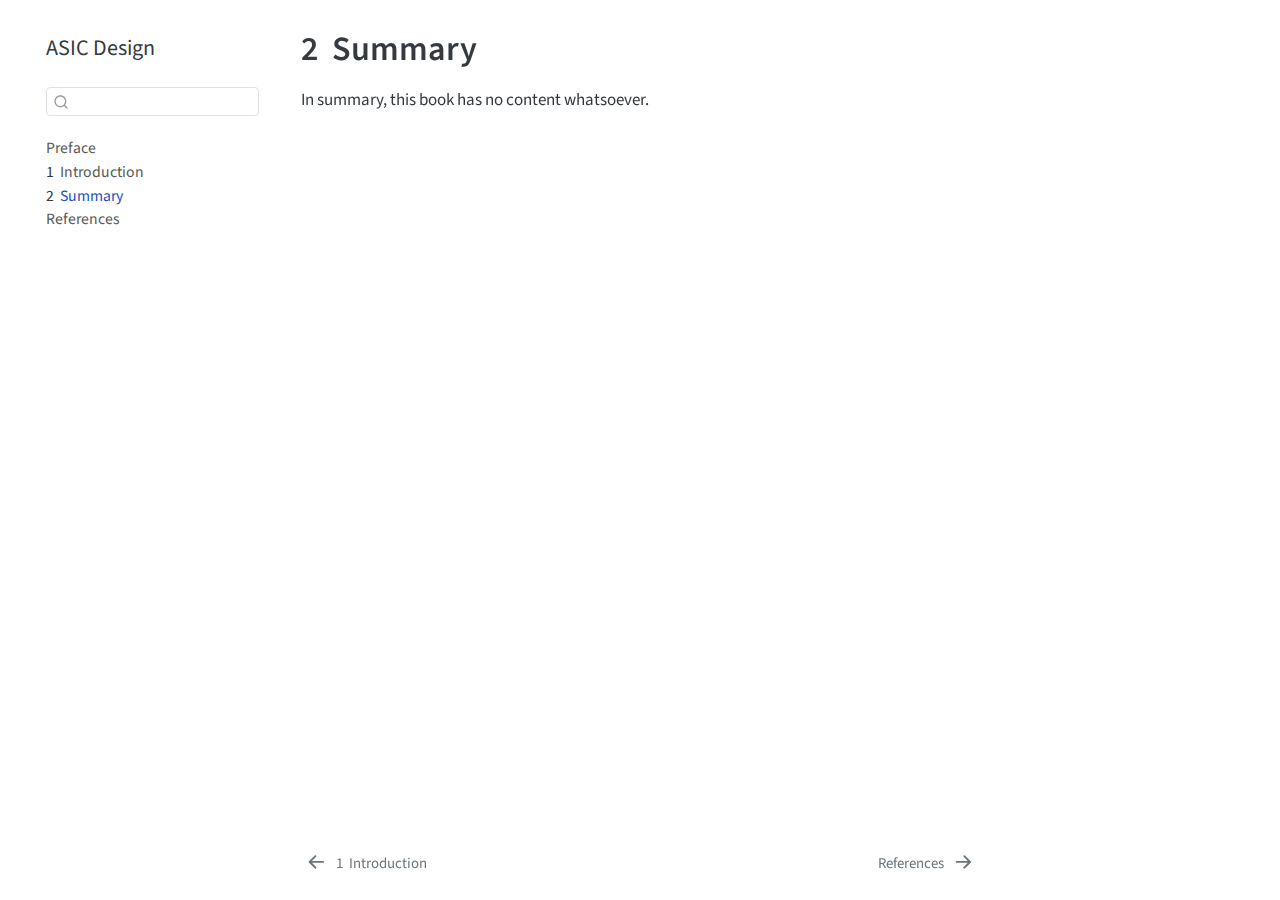
<file: docs/summary.html>
<!DOCTYPE html>
<html xmlns="http://www.w3.org/1999/xhtml" lang="en" xml:lang="en"><head>

<meta charset="utf-8">
<meta name="generator" content="quarto-1.6.42">

<meta name="viewport" content="width=device-width, initial-scale=1.0, user-scalable=yes">


<title>2&nbsp; Summary – ASIC Design</title>
<style>
code{white-space: pre-wrap;}
span.smallcaps{font-variant: small-caps;}
div.columns{display: flex; gap: min(4vw, 1.5em);}
div.column{flex: auto; overflow-x: auto;}
div.hanging-indent{margin-left: 1.5em; text-indent: -1.5em;}
ul.task-list{list-style: none;}
ul.task-list li input[type="checkbox"] {
  width: 0.8em;
  margin: 0 0.8em 0.2em -1em; /* quarto-specific, see https://github.com/quarto-dev/quarto-cli/issues/4556 */ 
  vertical-align: middle;
}
</style>


<script src="site_libs/quarto-nav/quarto-nav.js"></script>
<script src="site_libs/quarto-nav/headroom.min.js"></script>
<script src="site_libs/clipboard/clipboard.min.js"></script>
<script src="site_libs/quarto-search/autocomplete.umd.js"></script>
<script src="site_libs/quarto-search/fuse.min.js"></script>
<script src="site_libs/quarto-search/quarto-search.js"></script>
<meta name="quarto:offset" content="./">
<link href="./references.html" rel="next">
<link href="./intro.html" rel="prev">
<script src="site_libs/quarto-html/quarto.js"></script>
<script src="site_libs/quarto-html/popper.min.js"></script>
<script src="site_libs/quarto-html/tippy.umd.min.js"></script>
<script src="site_libs/quarto-html/anchor.min.js"></script>
<link href="site_libs/quarto-html/tippy.css" rel="stylesheet">
<link href="site_libs/quarto-html/quarto-syntax-highlighting-2f5df379a58b258e96c21c0638c20c03.css" rel="stylesheet" id="quarto-text-highlighting-styles">
<script src="site_libs/bootstrap/bootstrap.min.js"></script>
<link href="site_libs/bootstrap/bootstrap-icons.css" rel="stylesheet">
<link href="site_libs/bootstrap/bootstrap-e7f2dca96f25503a6f676258615bd4a0.min.css" rel="stylesheet" append-hash="true" id="quarto-bootstrap" data-mode="light">
<script id="quarto-search-options" type="application/json">{
  "location": "sidebar",
  "copy-button": false,
  "collapse-after": 3,
  "panel-placement": "start",
  "type": "textbox",
  "limit": 50,
  "keyboard-shortcut": [
    "f",
    "/",
    "s"
  ],
  "show-item-context": false,
  "language": {
    "search-no-results-text": "No results",
    "search-matching-documents-text": "matching documents",
    "search-copy-link-title": "Copy link to search",
    "search-hide-matches-text": "Hide additional matches",
    "search-more-match-text": "more match in this document",
    "search-more-matches-text": "more matches in this document",
    "search-clear-button-title": "Clear",
    "search-text-placeholder": "",
    "search-detached-cancel-button-title": "Cancel",
    "search-submit-button-title": "Submit",
    "search-label": "Search"
  }
}</script>


</head>

<body class="nav-sidebar floating">

<div id="quarto-search-results"></div>
  <header id="quarto-header" class="headroom fixed-top">
  <nav class="quarto-secondary-nav">
    <div class="container-fluid d-flex">
      <button type="button" class="quarto-btn-toggle btn" data-bs-toggle="collapse" role="button" data-bs-target=".quarto-sidebar-collapse-item" aria-controls="quarto-sidebar" aria-expanded="false" aria-label="Toggle sidebar navigation" onclick="if (window.quartoToggleHeadroom) { window.quartoToggleHeadroom(); }">
        <i class="bi bi-layout-text-sidebar-reverse"></i>
      </button>
        <nav class="quarto-page-breadcrumbs" aria-label="breadcrumb"><ol class="breadcrumb"><li class="breadcrumb-item"><a href="./summary.html"><span class="chapter-number">2</span>&nbsp; <span class="chapter-title">Summary</span></a></li></ol></nav>
        <a class="flex-grow-1" role="navigation" data-bs-toggle="collapse" data-bs-target=".quarto-sidebar-collapse-item" aria-controls="quarto-sidebar" aria-expanded="false" aria-label="Toggle sidebar navigation" onclick="if (window.quartoToggleHeadroom) { window.quartoToggleHeadroom(); }">      
        </a>
      <button type="button" class="btn quarto-search-button" aria-label="Search" onclick="window.quartoOpenSearch();">
        <i class="bi bi-search"></i>
      </button>
    </div>
  </nav>
</header>
<!-- content -->
<div id="quarto-content" class="quarto-container page-columns page-rows-contents page-layout-article">
<!-- sidebar -->
  <nav id="quarto-sidebar" class="sidebar collapse collapse-horizontal quarto-sidebar-collapse-item sidebar-navigation floating overflow-auto">
    <div class="pt-lg-2 mt-2 text-left sidebar-header">
    <div class="sidebar-title mb-0 py-0">
      <a href="./">ASIC Design</a> 
    </div>
      </div>
        <div class="mt-2 flex-shrink-0 align-items-center">
        <div class="sidebar-search">
        <div id="quarto-search" class="" title="Search"></div>
        </div>
        </div>
    <div class="sidebar-menu-container"> 
    <ul class="list-unstyled mt-1">
        <li class="sidebar-item">
  <div class="sidebar-item-container"> 
  <a href="./index.html" class="sidebar-item-text sidebar-link">
 <span class="menu-text">Preface</span></a>
  </div>
</li>
        <li class="sidebar-item">
  <div class="sidebar-item-container"> 
  <a href="./intro.html" class="sidebar-item-text sidebar-link">
 <span class="menu-text"><span class="chapter-number">1</span>&nbsp; <span class="chapter-title">Introduction</span></span></a>
  </div>
</li>
        <li class="sidebar-item">
  <div class="sidebar-item-container"> 
  <a href="./summary.html" class="sidebar-item-text sidebar-link active">
 <span class="menu-text"><span class="chapter-number">2</span>&nbsp; <span class="chapter-title">Summary</span></span></a>
  </div>
</li>
        <li class="sidebar-item">
  <div class="sidebar-item-container"> 
  <a href="./references.html" class="sidebar-item-text sidebar-link">
 <span class="menu-text">References</span></a>
  </div>
</li>
    </ul>
    </div>
</nav>
<div id="quarto-sidebar-glass" class="quarto-sidebar-collapse-item" data-bs-toggle="collapse" data-bs-target=".quarto-sidebar-collapse-item"></div>
<!-- margin-sidebar -->
    <div id="quarto-margin-sidebar" class="sidebar margin-sidebar zindex-bottom">
        
    </div>
<!-- main -->
<main class="content" id="quarto-document-content">

<header id="title-block-header" class="quarto-title-block default">
<div class="quarto-title">
<h1 class="title"><span class="chapter-number">2</span>&nbsp; <span class="chapter-title">Summary</span></h1>
</div>



<div class="quarto-title-meta">

    
  
    
  </div>
  


</header>


<p>In summary, this book has no content whatsoever.</p>



</main> <!-- /main -->
<script id="quarto-html-after-body" type="application/javascript">
window.document.addEventListener("DOMContentLoaded", function (event) {
  const toggleBodyColorMode = (bsSheetEl) => {
    const mode = bsSheetEl.getAttribute("data-mode");
    const bodyEl = window.document.querySelector("body");
    if (mode === "dark") {
      bodyEl.classList.add("quarto-dark");
      bodyEl.classList.remove("quarto-light");
    } else {
      bodyEl.classList.add("quarto-light");
      bodyEl.classList.remove("quarto-dark");
    }
  }
  const toggleBodyColorPrimary = () => {
    const bsSheetEl = window.document.querySelector("link#quarto-bootstrap");
    if (bsSheetEl) {
      toggleBodyColorMode(bsSheetEl);
    }
  }
  toggleBodyColorPrimary();  
  const icon = "";
  const anchorJS = new window.AnchorJS();
  anchorJS.options = {
    placement: 'right',
    icon: icon
  };
  anchorJS.add('.anchored');
  const isCodeAnnotation = (el) => {
    for (const clz of el.classList) {
      if (clz.startsWith('code-annotation-')) {                     
        return true;
      }
    }
    return false;
  }
  const onCopySuccess = function(e) {
    // button target
    const button = e.trigger;
    // don't keep focus
    button.blur();
    // flash "checked"
    button.classList.add('code-copy-button-checked');
    var currentTitle = button.getAttribute("title");
    button.setAttribute("title", "Copied!");
    let tooltip;
    if (window.bootstrap) {
      button.setAttribute("data-bs-toggle", "tooltip");
      button.setAttribute("data-bs-placement", "left");
      button.setAttribute("data-bs-title", "Copied!");
      tooltip = new bootstrap.Tooltip(button, 
        { trigger: "manual", 
          customClass: "code-copy-button-tooltip",
          offset: [0, -8]});
      tooltip.show();    
    }
    setTimeout(function() {
      if (tooltip) {
        tooltip.hide();
        button.removeAttribute("data-bs-title");
        button.removeAttribute("data-bs-toggle");
        button.removeAttribute("data-bs-placement");
      }
      button.setAttribute("title", currentTitle);
      button.classList.remove('code-copy-button-checked');
    }, 1000);
    // clear code selection
    e.clearSelection();
  }
  const getTextToCopy = function(trigger) {
      const codeEl = trigger.previousElementSibling.cloneNode(true);
      for (const childEl of codeEl.children) {
        if (isCodeAnnotation(childEl)) {
          childEl.remove();
        }
      }
      return codeEl.innerText;
  }
  const clipboard = new window.ClipboardJS('.code-copy-button:not([data-in-quarto-modal])', {
    text: getTextToCopy
  });
  clipboard.on('success', onCopySuccess);
  if (window.document.getElementById('quarto-embedded-source-code-modal')) {
    const clipboardModal = new window.ClipboardJS('.code-copy-button[data-in-quarto-modal]', {
      text: getTextToCopy,
      container: window.document.getElementById('quarto-embedded-source-code-modal')
    });
    clipboardModal.on('success', onCopySuccess);
  }
    var localhostRegex = new RegExp(/^(?:http|https):\/\/localhost\:?[0-9]*\//);
    var mailtoRegex = new RegExp(/^mailto:/);
      var filterRegex = new RegExp('/' + window.location.host + '/');
    var isInternal = (href) => {
        return filterRegex.test(href) || localhostRegex.test(href) || mailtoRegex.test(href);
    }
    // Inspect non-navigation links and adorn them if external
 	var links = window.document.querySelectorAll('a[href]:not(.nav-link):not(.navbar-brand):not(.toc-action):not(.sidebar-link):not(.sidebar-item-toggle):not(.pagination-link):not(.no-external):not([aria-hidden]):not(.dropdown-item):not(.quarto-navigation-tool):not(.about-link)');
    for (var i=0; i<links.length; i++) {
      const link = links[i];
      if (!isInternal(link.href)) {
        // undo the damage that might have been done by quarto-nav.js in the case of
        // links that we want to consider external
        if (link.dataset.originalHref !== undefined) {
          link.href = link.dataset.originalHref;
        }
      }
    }
  function tippyHover(el, contentFn, onTriggerFn, onUntriggerFn) {
    const config = {
      allowHTML: true,
      maxWidth: 500,
      delay: 100,
      arrow: false,
      appendTo: function(el) {
          return el.parentElement;
      },
      interactive: true,
      interactiveBorder: 10,
      theme: 'quarto',
      placement: 'bottom-start',
    };
    if (contentFn) {
      config.content = contentFn;
    }
    if (onTriggerFn) {
      config.onTrigger = onTriggerFn;
    }
    if (onUntriggerFn) {
      config.onUntrigger = onUntriggerFn;
    }
    window.tippy(el, config); 
  }
  const noterefs = window.document.querySelectorAll('a[role="doc-noteref"]');
  for (var i=0; i<noterefs.length; i++) {
    const ref = noterefs[i];
    tippyHover(ref, function() {
      // use id or data attribute instead here
      let href = ref.getAttribute('data-footnote-href') || ref.getAttribute('href');
      try { href = new URL(href).hash; } catch {}
      const id = href.replace(/^#\/?/, "");
      const note = window.document.getElementById(id);
      if (note) {
        return note.innerHTML;
      } else {
        return "";
      }
    });
  }
  const xrefs = window.document.querySelectorAll('a.quarto-xref');
  const processXRef = (id, note) => {
    // Strip column container classes
    const stripColumnClz = (el) => {
      el.classList.remove("page-full", "page-columns");
      if (el.children) {
        for (const child of el.children) {
          stripColumnClz(child);
        }
      }
    }
    stripColumnClz(note)
    if (id === null || id.startsWith('sec-')) {
      // Special case sections, only their first couple elements
      const container = document.createElement("div");
      if (note.children && note.children.length > 2) {
        container.appendChild(note.children[0].cloneNode(true));
        for (let i = 1; i < note.children.length; i++) {
          const child = note.children[i];
          if (child.tagName === "P" && child.innerText === "") {
            continue;
          } else {
            container.appendChild(child.cloneNode(true));
            break;
          }
        }
        if (window.Quarto?.typesetMath) {
          window.Quarto.typesetMath(container);
        }
        return container.innerHTML
      } else {
        if (window.Quarto?.typesetMath) {
          window.Quarto.typesetMath(note);
        }
        return note.innerHTML;
      }
    } else {
      // Remove any anchor links if they are present
      const anchorLink = note.querySelector('a.anchorjs-link');
      if (anchorLink) {
        anchorLink.remove();
      }
      if (window.Quarto?.typesetMath) {
        window.Quarto.typesetMath(note);
      }
      if (note.classList.contains("callout")) {
        return note.outerHTML;
      } else {
        return note.innerHTML;
      }
    }
  }
  for (var i=0; i<xrefs.length; i++) {
    const xref = xrefs[i];
    tippyHover(xref, undefined, function(instance) {
      instance.disable();
      let url = xref.getAttribute('href');
      let hash = undefined; 
      if (url.startsWith('#')) {
        hash = url;
      } else {
        try { hash = new URL(url).hash; } catch {}
      }
      if (hash) {
        const id = hash.replace(/^#\/?/, "");
        const note = window.document.getElementById(id);
        if (note !== null) {
          try {
            const html = processXRef(id, note.cloneNode(true));
            instance.setContent(html);
          } finally {
            instance.enable();
            instance.show();
          }
        } else {
          // See if we can fetch this
          fetch(url.split('#')[0])
          .then(res => res.text())
          .then(html => {
            const parser = new DOMParser();
            const htmlDoc = parser.parseFromString(html, "text/html");
            const note = htmlDoc.getElementById(id);
            if (note !== null) {
              const html = processXRef(id, note);
              instance.setContent(html);
            } 
          }).finally(() => {
            instance.enable();
            instance.show();
          });
        }
      } else {
        // See if we can fetch a full url (with no hash to target)
        // This is a special case and we should probably do some content thinning / targeting
        fetch(url)
        .then(res => res.text())
        .then(html => {
          const parser = new DOMParser();
          const htmlDoc = parser.parseFromString(html, "text/html");
          const note = htmlDoc.querySelector('main.content');
          if (note !== null) {
            // This should only happen for chapter cross references
            // (since there is no id in the URL)
            // remove the first header
            if (note.children.length > 0 && note.children[0].tagName === "HEADER") {
              note.children[0].remove();
            }
            const html = processXRef(null, note);
            instance.setContent(html);
          } 
        }).finally(() => {
          instance.enable();
          instance.show();
        });
      }
    }, function(instance) {
    });
  }
      let selectedAnnoteEl;
      const selectorForAnnotation = ( cell, annotation) => {
        let cellAttr = 'data-code-cell="' + cell + '"';
        let lineAttr = 'data-code-annotation="' +  annotation + '"';
        const selector = 'span[' + cellAttr + '][' + lineAttr + ']';
        return selector;
      }
      const selectCodeLines = (annoteEl) => {
        const doc = window.document;
        const targetCell = annoteEl.getAttribute("data-target-cell");
        const targetAnnotation = annoteEl.getAttribute("data-target-annotation");
        const annoteSpan = window.document.querySelector(selectorForAnnotation(targetCell, targetAnnotation));
        const lines = annoteSpan.getAttribute("data-code-lines").split(",");
        const lineIds = lines.map((line) => {
          return targetCell + "-" + line;
        })
        let top = null;
        let height = null;
        let parent = null;
        if (lineIds.length > 0) {
            //compute the position of the single el (top and bottom and make a div)
            const el = window.document.getElementById(lineIds[0]);
            top = el.offsetTop;
            height = el.offsetHeight;
            parent = el.parentElement.parentElement;
          if (lineIds.length > 1) {
            const lastEl = window.document.getElementById(lineIds[lineIds.length - 1]);
            const bottom = lastEl.offsetTop + lastEl.offsetHeight;
            height = bottom - top;
          }
          if (top !== null && height !== null && parent !== null) {
            // cook up a div (if necessary) and position it 
            let div = window.document.getElementById("code-annotation-line-highlight");
            if (div === null) {
              div = window.document.createElement("div");
              div.setAttribute("id", "code-annotation-line-highlight");
              div.style.position = 'absolute';
              parent.appendChild(div);
            }
            div.style.top = top - 2 + "px";
            div.style.height = height + 4 + "px";
            div.style.left = 0;
            let gutterDiv = window.document.getElementById("code-annotation-line-highlight-gutter");
            if (gutterDiv === null) {
              gutterDiv = window.document.createElement("div");
              gutterDiv.setAttribute("id", "code-annotation-line-highlight-gutter");
              gutterDiv.style.position = 'absolute';
              const codeCell = window.document.getElementById(targetCell);
              const gutter = codeCell.querySelector('.code-annotation-gutter');
              gutter.appendChild(gutterDiv);
            }
            gutterDiv.style.top = top - 2 + "px";
            gutterDiv.style.height = height + 4 + "px";
          }
          selectedAnnoteEl = annoteEl;
        }
      };
      const unselectCodeLines = () => {
        const elementsIds = ["code-annotation-line-highlight", "code-annotation-line-highlight-gutter"];
        elementsIds.forEach((elId) => {
          const div = window.document.getElementById(elId);
          if (div) {
            div.remove();
          }
        });
        selectedAnnoteEl = undefined;
      };
        // Handle positioning of the toggle
    window.addEventListener(
      "resize",
      throttle(() => {
        elRect = undefined;
        if (selectedAnnoteEl) {
          selectCodeLines(selectedAnnoteEl);
        }
      }, 10)
    );
    function throttle(fn, ms) {
    let throttle = false;
    let timer;
      return (...args) => {
        if(!throttle) { // first call gets through
            fn.apply(this, args);
            throttle = true;
        } else { // all the others get throttled
            if(timer) clearTimeout(timer); // cancel #2
            timer = setTimeout(() => {
              fn.apply(this, args);
              timer = throttle = false;
            }, ms);
        }
      };
    }
      // Attach click handler to the DT
      const annoteDls = window.document.querySelectorAll('dt[data-target-cell]');
      for (const annoteDlNode of annoteDls) {
        annoteDlNode.addEventListener('click', (event) => {
          const clickedEl = event.target;
          if (clickedEl !== selectedAnnoteEl) {
            unselectCodeLines();
            const activeEl = window.document.querySelector('dt[data-target-cell].code-annotation-active');
            if (activeEl) {
              activeEl.classList.remove('code-annotation-active');
            }
            selectCodeLines(clickedEl);
            clickedEl.classList.add('code-annotation-active');
          } else {
            // Unselect the line
            unselectCodeLines();
            clickedEl.classList.remove('code-annotation-active');
          }
        });
      }
  const findCites = (el) => {
    const parentEl = el.parentElement;
    if (parentEl) {
      const cites = parentEl.dataset.cites;
      if (cites) {
        return {
          el,
          cites: cites.split(' ')
        };
      } else {
        return findCites(el.parentElement)
      }
    } else {
      return undefined;
    }
  };
  var bibliorefs = window.document.querySelectorAll('a[role="doc-biblioref"]');
  for (var i=0; i<bibliorefs.length; i++) {
    const ref = bibliorefs[i];
    const citeInfo = findCites(ref);
    if (citeInfo) {
      tippyHover(citeInfo.el, function() {
        var popup = window.document.createElement('div');
        citeInfo.cites.forEach(function(cite) {
          var citeDiv = window.document.createElement('div');
          citeDiv.classList.add('hanging-indent');
          citeDiv.classList.add('csl-entry');
          var biblioDiv = window.document.getElementById('ref-' + cite);
          if (biblioDiv) {
            citeDiv.innerHTML = biblioDiv.innerHTML;
          }
          popup.appendChild(citeDiv);
        });
        return popup.innerHTML;
      });
    }
  }
});
</script>
<nav class="page-navigation">
  <div class="nav-page nav-page-previous">
      <a href="./intro.html" class="pagination-link" aria-label="Introduction">
        <i class="bi bi-arrow-left-short"></i> <span class="nav-page-text"><span class="chapter-number">1</span>&nbsp; <span class="chapter-title">Introduction</span></span>
      </a>          
  </div>
  <div class="nav-page nav-page-next">
      <a href="./references.html" class="pagination-link" aria-label="References">
        <span class="nav-page-text">References</span> <i class="bi bi-arrow-right-short"></i>
      </a>
  </div>
</nav>
</div> <!-- /content -->




</body></html>
</file>
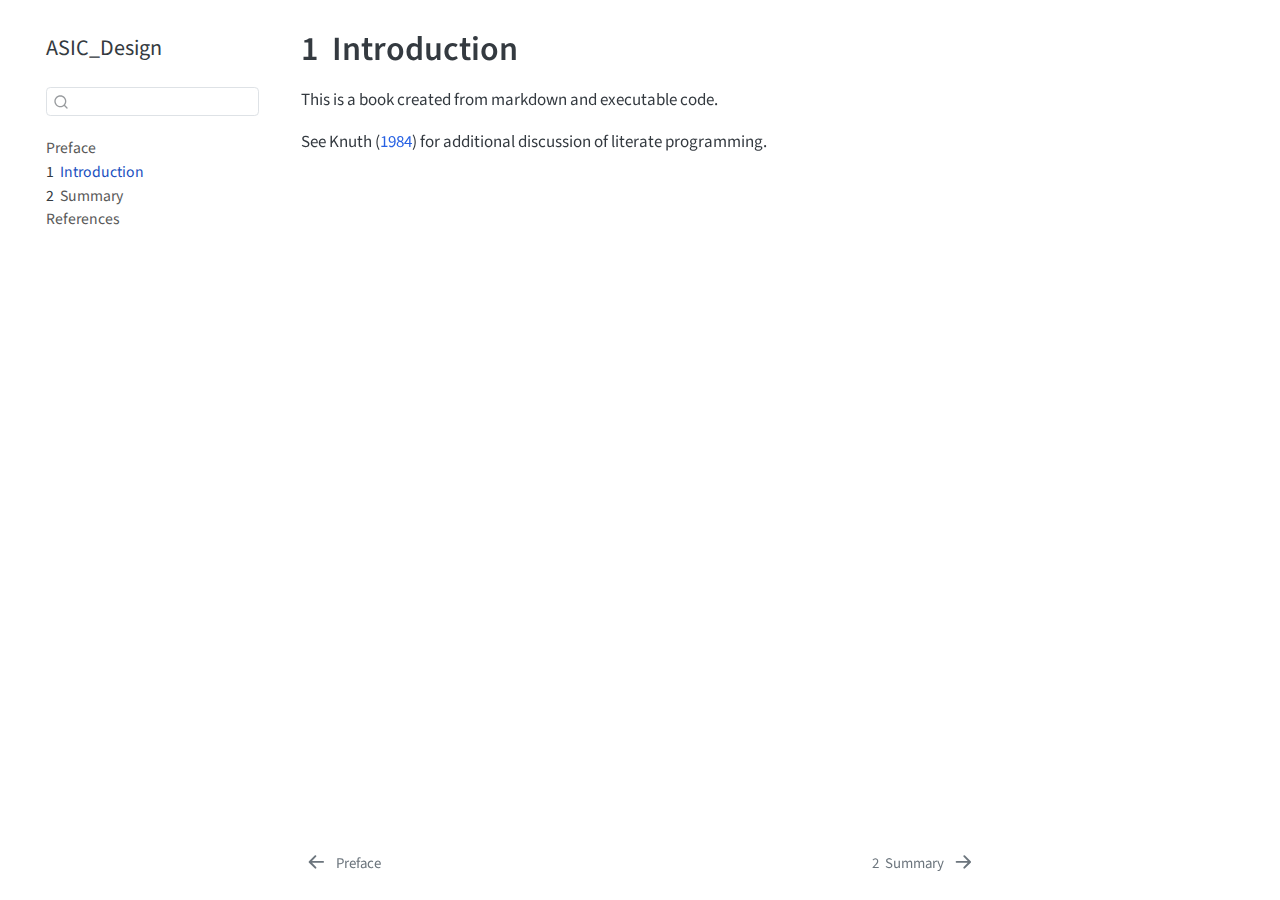
<file: ASIC_Design/docs/intro.html>
<!DOCTYPE html>
<html xmlns="http://www.w3.org/1999/xhtml" lang="en" xml:lang="en"><head>

<meta charset="utf-8">
<meta name="generator" content="quarto-1.6.42">

<meta name="viewport" content="width=device-width, initial-scale=1.0, user-scalable=yes">


<title>1&nbsp; Introduction – ASIC_Design</title>
<style>
code{white-space: pre-wrap;}
span.smallcaps{font-variant: small-caps;}
div.columns{display: flex; gap: min(4vw, 1.5em);}
div.column{flex: auto; overflow-x: auto;}
div.hanging-indent{margin-left: 1.5em; text-indent: -1.5em;}
ul.task-list{list-style: none;}
ul.task-list li input[type="checkbox"] {
  width: 0.8em;
  margin: 0 0.8em 0.2em -1em; /* quarto-specific, see https://github.com/quarto-dev/quarto-cli/issues/4556 */ 
  vertical-align: middle;
}
/* CSS for citations */
div.csl-bib-body { }
div.csl-entry {
  clear: both;
  margin-bottom: 0em;
}
.hanging-indent div.csl-entry {
  margin-left:2em;
  text-indent:-2em;
}
div.csl-left-margin {
  min-width:2em;
  float:left;
}
div.csl-right-inline {
  margin-left:2em;
  padding-left:1em;
}
div.csl-indent {
  margin-left: 2em;
}</style>


<script src="site_libs/quarto-nav/quarto-nav.js"></script>
<script src="site_libs/quarto-nav/headroom.min.js"></script>
<script src="site_libs/clipboard/clipboard.min.js"></script>
<script src="site_libs/quarto-search/autocomplete.umd.js"></script>
<script src="site_libs/quarto-search/fuse.min.js"></script>
<script src="site_libs/quarto-search/quarto-search.js"></script>
<meta name="quarto:offset" content="./">
<link href="./summary.html" rel="next">
<link href="./index.html" rel="prev">
<script src="site_libs/quarto-html/quarto.js"></script>
<script src="site_libs/quarto-html/popper.min.js"></script>
<script src="site_libs/quarto-html/tippy.umd.min.js"></script>
<script src="site_libs/quarto-html/anchor.min.js"></script>
<link href="site_libs/quarto-html/tippy.css" rel="stylesheet">
<link href="site_libs/quarto-html/quarto-syntax-highlighting-2f5df379a58b258e96c21c0638c20c03.css" rel="stylesheet" id="quarto-text-highlighting-styles">
<script src="site_libs/bootstrap/bootstrap.min.js"></script>
<link href="site_libs/bootstrap/bootstrap-icons.css" rel="stylesheet">
<link href="site_libs/bootstrap/bootstrap-e7f2dca96f25503a6f676258615bd4a0.min.css" rel="stylesheet" append-hash="true" id="quarto-bootstrap" data-mode="light">
<script id="quarto-search-options" type="application/json">{
  "location": "sidebar",
  "copy-button": false,
  "collapse-after": 3,
  "panel-placement": "start",
  "type": "textbox",
  "limit": 50,
  "keyboard-shortcut": [
    "f",
    "/",
    "s"
  ],
  "show-item-context": false,
  "language": {
    "search-no-results-text": "No results",
    "search-matching-documents-text": "matching documents",
    "search-copy-link-title": "Copy link to search",
    "search-hide-matches-text": "Hide additional matches",
    "search-more-match-text": "more match in this document",
    "search-more-matches-text": "more matches in this document",
    "search-clear-button-title": "Clear",
    "search-text-placeholder": "",
    "search-detached-cancel-button-title": "Cancel",
    "search-submit-button-title": "Submit",
    "search-label": "Search"
  }
}</script>


</head>

<body class="nav-sidebar floating">

<div id="quarto-search-results"></div>
  <header id="quarto-header" class="headroom fixed-top">
  <nav class="quarto-secondary-nav">
    <div class="container-fluid d-flex">
      <button type="button" class="quarto-btn-toggle btn" data-bs-toggle="collapse" role="button" data-bs-target=".quarto-sidebar-collapse-item" aria-controls="quarto-sidebar" aria-expanded="false" aria-label="Toggle sidebar navigation" onclick="if (window.quartoToggleHeadroom) { window.quartoToggleHeadroom(); }">
        <i class="bi bi-layout-text-sidebar-reverse"></i>
      </button>
        <nav class="quarto-page-breadcrumbs" aria-label="breadcrumb"><ol class="breadcrumb"><li class="breadcrumb-item"><a href="./intro.html"><span class="chapter-number">1</span>&nbsp; <span class="chapter-title">Introduction</span></a></li></ol></nav>
        <a class="flex-grow-1" role="navigation" data-bs-toggle="collapse" data-bs-target=".quarto-sidebar-collapse-item" aria-controls="quarto-sidebar" aria-expanded="false" aria-label="Toggle sidebar navigation" onclick="if (window.quartoToggleHeadroom) { window.quartoToggleHeadroom(); }">      
        </a>
      <button type="button" class="btn quarto-search-button" aria-label="Search" onclick="window.quartoOpenSearch();">
        <i class="bi bi-search"></i>
      </button>
    </div>
  </nav>
</header>
<!-- content -->
<div id="quarto-content" class="quarto-container page-columns page-rows-contents page-layout-article">
<!-- sidebar -->
  <nav id="quarto-sidebar" class="sidebar collapse collapse-horizontal quarto-sidebar-collapse-item sidebar-navigation floating overflow-auto">
    <div class="pt-lg-2 mt-2 text-left sidebar-header">
    <div class="sidebar-title mb-0 py-0">
      <a href="./">ASIC_Design</a> 
    </div>
      </div>
        <div class="mt-2 flex-shrink-0 align-items-center">
        <div class="sidebar-search">
        <div id="quarto-search" class="" title="Search"></div>
        </div>
        </div>
    <div class="sidebar-menu-container"> 
    <ul class="list-unstyled mt-1">
        <li class="sidebar-item">
  <div class="sidebar-item-container"> 
  <a href="./index.html" class="sidebar-item-text sidebar-link">
 <span class="menu-text">Preface</span></a>
  </div>
</li>
        <li class="sidebar-item">
  <div class="sidebar-item-container"> 
  <a href="./intro.html" class="sidebar-item-text sidebar-link active">
 <span class="menu-text"><span class="chapter-number">1</span>&nbsp; <span class="chapter-title">Introduction</span></span></a>
  </div>
</li>
        <li class="sidebar-item">
  <div class="sidebar-item-container"> 
  <a href="./summary.html" class="sidebar-item-text sidebar-link">
 <span class="menu-text"><span class="chapter-number">2</span>&nbsp; <span class="chapter-title">Summary</span></span></a>
  </div>
</li>
        <li class="sidebar-item">
  <div class="sidebar-item-container"> 
  <a href="./references.html" class="sidebar-item-text sidebar-link">
 <span class="menu-text">References</span></a>
  </div>
</li>
    </ul>
    </div>
</nav>
<div id="quarto-sidebar-glass" class="quarto-sidebar-collapse-item" data-bs-toggle="collapse" data-bs-target=".quarto-sidebar-collapse-item"></div>
<!-- margin-sidebar -->
    <div id="quarto-margin-sidebar" class="sidebar margin-sidebar zindex-bottom">
        
    </div>
<!-- main -->
<main class="content" id="quarto-document-content">

<header id="title-block-header" class="quarto-title-block default">
<div class="quarto-title">
<h1 class="title"><span class="chapter-number">1</span>&nbsp; <span class="chapter-title">Introduction</span></h1>
</div>



<div class="quarto-title-meta">

    
  
    
  </div>
  


</header>


<p>This is a book created from markdown and executable code.</p>
<p>See <span class="citation" data-cites="knuth84">Knuth (<a href="references.html#ref-knuth84" role="doc-biblioref">1984</a>)</span> for additional discussion of literate programming.</p>


<div id="refs" class="references csl-bib-body hanging-indent" data-entry-spacing="0" role="list" style="display: none">
<div id="ref-knuth84" class="csl-entry" role="listitem">
Knuth, Donald E. 1984. <span>“Literate Programming.”</span> <em>Comput. J.</em> 27 (2): 97–111. <a href="https://doi.org/10.1093/comjnl/27.2.97">https://doi.org/10.1093/comjnl/27.2.97</a>.
</div>
</div>

</main> <!-- /main -->
<script id="quarto-html-after-body" type="application/javascript">
window.document.addEventListener("DOMContentLoaded", function (event) {
  const toggleBodyColorMode = (bsSheetEl) => {
    const mode = bsSheetEl.getAttribute("data-mode");
    const bodyEl = window.document.querySelector("body");
    if (mode === "dark") {
      bodyEl.classList.add("quarto-dark");
      bodyEl.classList.remove("quarto-light");
    } else {
      bodyEl.classList.add("quarto-light");
      bodyEl.classList.remove("quarto-dark");
    }
  }
  const toggleBodyColorPrimary = () => {
    const bsSheetEl = window.document.querySelector("link#quarto-bootstrap");
    if (bsSheetEl) {
      toggleBodyColorMode(bsSheetEl);
    }
  }
  toggleBodyColorPrimary();  
  const icon = "";
  const anchorJS = new window.AnchorJS();
  anchorJS.options = {
    placement: 'right',
    icon: icon
  };
  anchorJS.add('.anchored');
  const isCodeAnnotation = (el) => {
    for (const clz of el.classList) {
      if (clz.startsWith('code-annotation-')) {                     
        return true;
      }
    }
    return false;
  }
  const onCopySuccess = function(e) {
    // button target
    const button = e.trigger;
    // don't keep focus
    button.blur();
    // flash "checked"
    button.classList.add('code-copy-button-checked');
    var currentTitle = button.getAttribute("title");
    button.setAttribute("title", "Copied!");
    let tooltip;
    if (window.bootstrap) {
      button.setAttribute("data-bs-toggle", "tooltip");
      button.setAttribute("data-bs-placement", "left");
      button.setAttribute("data-bs-title", "Copied!");
      tooltip = new bootstrap.Tooltip(button, 
        { trigger: "manual", 
          customClass: "code-copy-button-tooltip",
          offset: [0, -8]});
      tooltip.show();    
    }
    setTimeout(function() {
      if (tooltip) {
        tooltip.hide();
        button.removeAttribute("data-bs-title");
        button.removeAttribute("data-bs-toggle");
        button.removeAttribute("data-bs-placement");
      }
      button.setAttribute("title", currentTitle);
      button.classList.remove('code-copy-button-checked');
    }, 1000);
    // clear code selection
    e.clearSelection();
  }
  const getTextToCopy = function(trigger) {
      const codeEl = trigger.previousElementSibling.cloneNode(true);
      for (const childEl of codeEl.children) {
        if (isCodeAnnotation(childEl)) {
          childEl.remove();
        }
      }
      return codeEl.innerText;
  }
  const clipboard = new window.ClipboardJS('.code-copy-button:not([data-in-quarto-modal])', {
    text: getTextToCopy
  });
  clipboard.on('success', onCopySuccess);
  if (window.document.getElementById('quarto-embedded-source-code-modal')) {
    const clipboardModal = new window.ClipboardJS('.code-copy-button[data-in-quarto-modal]', {
      text: getTextToCopy,
      container: window.document.getElementById('quarto-embedded-source-code-modal')
    });
    clipboardModal.on('success', onCopySuccess);
  }
    var localhostRegex = new RegExp(/^(?:http|https):\/\/localhost\:?[0-9]*\//);
    var mailtoRegex = new RegExp(/^mailto:/);
      var filterRegex = new RegExp('/' + window.location.host + '/');
    var isInternal = (href) => {
        return filterRegex.test(href) || localhostRegex.test(href) || mailtoRegex.test(href);
    }
    // Inspect non-navigation links and adorn them if external
 	var links = window.document.querySelectorAll('a[href]:not(.nav-link):not(.navbar-brand):not(.toc-action):not(.sidebar-link):not(.sidebar-item-toggle):not(.pagination-link):not(.no-external):not([aria-hidden]):not(.dropdown-item):not(.quarto-navigation-tool):not(.about-link)');
    for (var i=0; i<links.length; i++) {
      const link = links[i];
      if (!isInternal(link.href)) {
        // undo the damage that might have been done by quarto-nav.js in the case of
        // links that we want to consider external
        if (link.dataset.originalHref !== undefined) {
          link.href = link.dataset.originalHref;
        }
      }
    }
  function tippyHover(el, contentFn, onTriggerFn, onUntriggerFn) {
    const config = {
      allowHTML: true,
      maxWidth: 500,
      delay: 100,
      arrow: false,
      appendTo: function(el) {
          return el.parentElement;
      },
      interactive: true,
      interactiveBorder: 10,
      theme: 'quarto',
      placement: 'bottom-start',
    };
    if (contentFn) {
      config.content = contentFn;
    }
    if (onTriggerFn) {
      config.onTrigger = onTriggerFn;
    }
    if (onUntriggerFn) {
      config.onUntrigger = onUntriggerFn;
    }
    window.tippy(el, config); 
  }
  const noterefs = window.document.querySelectorAll('a[role="doc-noteref"]');
  for (var i=0; i<noterefs.length; i++) {
    const ref = noterefs[i];
    tippyHover(ref, function() {
      // use id or data attribute instead here
      let href = ref.getAttribute('data-footnote-href') || ref.getAttribute('href');
      try { href = new URL(href).hash; } catch {}
      const id = href.replace(/^#\/?/, "");
      const note = window.document.getElementById(id);
      if (note) {
        return note.innerHTML;
      } else {
        return "";
      }
    });
  }
  const xrefs = window.document.querySelectorAll('a.quarto-xref');
  const processXRef = (id, note) => {
    // Strip column container classes
    const stripColumnClz = (el) => {
      el.classList.remove("page-full", "page-columns");
      if (el.children) {
        for (const child of el.children) {
          stripColumnClz(child);
        }
      }
    }
    stripColumnClz(note)
    if (id === null || id.startsWith('sec-')) {
      // Special case sections, only their first couple elements
      const container = document.createElement("div");
      if (note.children && note.children.length > 2) {
        container.appendChild(note.children[0].cloneNode(true));
        for (let i = 1; i < note.children.length; i++) {
          const child = note.children[i];
          if (child.tagName === "P" && child.innerText === "") {
            continue;
          } else {
            container.appendChild(child.cloneNode(true));
            break;
          }
        }
        if (window.Quarto?.typesetMath) {
          window.Quarto.typesetMath(container);
        }
        return container.innerHTML
      } else {
        if (window.Quarto?.typesetMath) {
          window.Quarto.typesetMath(note);
        }
        return note.innerHTML;
      }
    } else {
      // Remove any anchor links if they are present
      const anchorLink = note.querySelector('a.anchorjs-link');
      if (anchorLink) {
        anchorLink.remove();
      }
      if (window.Quarto?.typesetMath) {
        window.Quarto.typesetMath(note);
      }
      if (note.classList.contains("callout")) {
        return note.outerHTML;
      } else {
        return note.innerHTML;
      }
    }
  }
  for (var i=0; i<xrefs.length; i++) {
    const xref = xrefs[i];
    tippyHover(xref, undefined, function(instance) {
      instance.disable();
      let url = xref.getAttribute('href');
      let hash = undefined; 
      if (url.startsWith('#')) {
        hash = url;
      } else {
        try { hash = new URL(url).hash; } catch {}
      }
      if (hash) {
        const id = hash.replace(/^#\/?/, "");
        const note = window.document.getElementById(id);
        if (note !== null) {
          try {
            const html = processXRef(id, note.cloneNode(true));
            instance.setContent(html);
          } finally {
            instance.enable();
            instance.show();
          }
        } else {
          // See if we can fetch this
          fetch(url.split('#')[0])
          .then(res => res.text())
          .then(html => {
            const parser = new DOMParser();
            const htmlDoc = parser.parseFromString(html, "text/html");
            const note = htmlDoc.getElementById(id);
            if (note !== null) {
              const html = processXRef(id, note);
              instance.setContent(html);
            } 
          }).finally(() => {
            instance.enable();
            instance.show();
          });
        }
      } else {
        // See if we can fetch a full url (with no hash to target)
        // This is a special case and we should probably do some content thinning / targeting
        fetch(url)
        .then(res => res.text())
        .then(html => {
          const parser = new DOMParser();
          const htmlDoc = parser.parseFromString(html, "text/html");
          const note = htmlDoc.querySelector('main.content');
          if (note !== null) {
            // This should only happen for chapter cross references
            // (since there is no id in the URL)
            // remove the first header
            if (note.children.length > 0 && note.children[0].tagName === "HEADER") {
              note.children[0].remove();
            }
            const html = processXRef(null, note);
            instance.setContent(html);
          } 
        }).finally(() => {
          instance.enable();
          instance.show();
        });
      }
    }, function(instance) {
    });
  }
      let selectedAnnoteEl;
      const selectorForAnnotation = ( cell, annotation) => {
        let cellAttr = 'data-code-cell="' + cell + '"';
        let lineAttr = 'data-code-annotation="' +  annotation + '"';
        const selector = 'span[' + cellAttr + '][' + lineAttr + ']';
        return selector;
      }
      const selectCodeLines = (annoteEl) => {
        const doc = window.document;
        const targetCell = annoteEl.getAttribute("data-target-cell");
        const targetAnnotation = annoteEl.getAttribute("data-target-annotation");
        const annoteSpan = window.document.querySelector(selectorForAnnotation(targetCell, targetAnnotation));
        const lines = annoteSpan.getAttribute("data-code-lines").split(",");
        const lineIds = lines.map((line) => {
          return targetCell + "-" + line;
        })
        let top = null;
        let height = null;
        let parent = null;
        if (lineIds.length > 0) {
            //compute the position of the single el (top and bottom and make a div)
            const el = window.document.getElementById(lineIds[0]);
            top = el.offsetTop;
            height = el.offsetHeight;
            parent = el.parentElement.parentElement;
          if (lineIds.length > 1) {
            const lastEl = window.document.getElementById(lineIds[lineIds.length - 1]);
            const bottom = lastEl.offsetTop + lastEl.offsetHeight;
            height = bottom - top;
          }
          if (top !== null && height !== null && parent !== null) {
            // cook up a div (if necessary) and position it 
            let div = window.document.getElementById("code-annotation-line-highlight");
            if (div === null) {
              div = window.document.createElement("div");
              div.setAttribute("id", "code-annotation-line-highlight");
              div.style.position = 'absolute';
              parent.appendChild(div);
            }
            div.style.top = top - 2 + "px";
            div.style.height = height + 4 + "px";
            div.style.left = 0;
            let gutterDiv = window.document.getElementById("code-annotation-line-highlight-gutter");
            if (gutterDiv === null) {
              gutterDiv = window.document.createElement("div");
              gutterDiv.setAttribute("id", "code-annotation-line-highlight-gutter");
              gutterDiv.style.position = 'absolute';
              const codeCell = window.document.getElementById(targetCell);
              const gutter = codeCell.querySelector('.code-annotation-gutter');
              gutter.appendChild(gutterDiv);
            }
            gutterDiv.style.top = top - 2 + "px";
            gutterDiv.style.height = height + 4 + "px";
          }
          selectedAnnoteEl = annoteEl;
        }
      };
      const unselectCodeLines = () => {
        const elementsIds = ["code-annotation-line-highlight", "code-annotation-line-highlight-gutter"];
        elementsIds.forEach((elId) => {
          const div = window.document.getElementById(elId);
          if (div) {
            div.remove();
          }
        });
        selectedAnnoteEl = undefined;
      };
        // Handle positioning of the toggle
    window.addEventListener(
      "resize",
      throttle(() => {
        elRect = undefined;
        if (selectedAnnoteEl) {
          selectCodeLines(selectedAnnoteEl);
        }
      }, 10)
    );
    function throttle(fn, ms) {
    let throttle = false;
    let timer;
      return (...args) => {
        if(!throttle) { // first call gets through
            fn.apply(this, args);
            throttle = true;
        } else { // all the others get throttled
            if(timer) clearTimeout(timer); // cancel #2
            timer = setTimeout(() => {
              fn.apply(this, args);
              timer = throttle = false;
            }, ms);
        }
      };
    }
      // Attach click handler to the DT
      const annoteDls = window.document.querySelectorAll('dt[data-target-cell]');
      for (const annoteDlNode of annoteDls) {
        annoteDlNode.addEventListener('click', (event) => {
          const clickedEl = event.target;
          if (clickedEl !== selectedAnnoteEl) {
            unselectCodeLines();
            const activeEl = window.document.querySelector('dt[data-target-cell].code-annotation-active');
            if (activeEl) {
              activeEl.classList.remove('code-annotation-active');
            }
            selectCodeLines(clickedEl);
            clickedEl.classList.add('code-annotation-active');
          } else {
            // Unselect the line
            unselectCodeLines();
            clickedEl.classList.remove('code-annotation-active');
          }
        });
      }
  const findCites = (el) => {
    const parentEl = el.parentElement;
    if (parentEl) {
      const cites = parentEl.dataset.cites;
      if (cites) {
        return {
          el,
          cites: cites.split(' ')
        };
      } else {
        return findCites(el.parentElement)
      }
    } else {
      return undefined;
    }
  };
  var bibliorefs = window.document.querySelectorAll('a[role="doc-biblioref"]');
  for (var i=0; i<bibliorefs.length; i++) {
    const ref = bibliorefs[i];
    const citeInfo = findCites(ref);
    if (citeInfo) {
      tippyHover(citeInfo.el, function() {
        var popup = window.document.createElement('div');
        citeInfo.cites.forEach(function(cite) {
          var citeDiv = window.document.createElement('div');
          citeDiv.classList.add('hanging-indent');
          citeDiv.classList.add('csl-entry');
          var biblioDiv = window.document.getElementById('ref-' + cite);
          if (biblioDiv) {
            citeDiv.innerHTML = biblioDiv.innerHTML;
          }
          popup.appendChild(citeDiv);
        });
        return popup.innerHTML;
      });
    }
  }
});
</script>
<nav class="page-navigation">
  <div class="nav-page nav-page-previous">
      <a href="./index.html" class="pagination-link" aria-label="Preface">
        <i class="bi bi-arrow-left-short"></i> <span class="nav-page-text">Preface</span>
      </a>          
  </div>
  <div class="nav-page nav-page-next">
      <a href="./summary.html" class="pagination-link" aria-label="Summary">
        <span class="nav-page-text"><span class="chapter-number">2</span>&nbsp; <span class="chapter-title">Summary</span></span> <i class="bi bi-arrow-right-short"></i>
      </a>
  </div>
</nav>
</div> <!-- /content -->




</body></html>
</file>
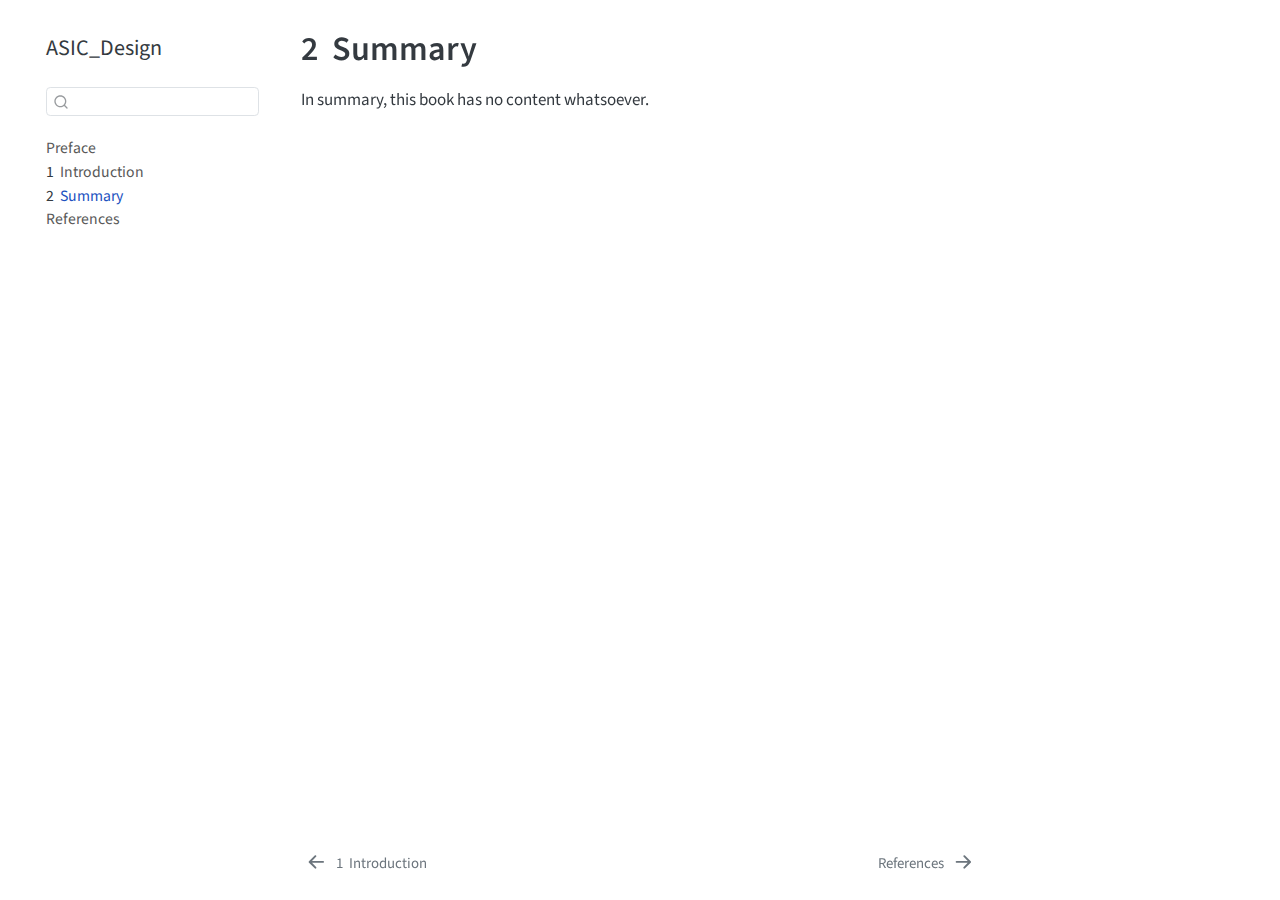
<file: ASIC_Design/docs/summary.html>
<!DOCTYPE html>
<html xmlns="http://www.w3.org/1999/xhtml" lang="en" xml:lang="en"><head>

<meta charset="utf-8">
<meta name="generator" content="quarto-1.6.42">

<meta name="viewport" content="width=device-width, initial-scale=1.0, user-scalable=yes">


<title>2&nbsp; Summary – ASIC_Design</title>
<style>
code{white-space: pre-wrap;}
span.smallcaps{font-variant: small-caps;}
div.columns{display: flex; gap: min(4vw, 1.5em);}
div.column{flex: auto; overflow-x: auto;}
div.hanging-indent{margin-left: 1.5em; text-indent: -1.5em;}
ul.task-list{list-style: none;}
ul.task-list li input[type="checkbox"] {
  width: 0.8em;
  margin: 0 0.8em 0.2em -1em; /* quarto-specific, see https://github.com/quarto-dev/quarto-cli/issues/4556 */ 
  vertical-align: middle;
}
</style>


<script src="site_libs/quarto-nav/quarto-nav.js"></script>
<script src="site_libs/quarto-nav/headroom.min.js"></script>
<script src="site_libs/clipboard/clipboard.min.js"></script>
<script src="site_libs/quarto-search/autocomplete.umd.js"></script>
<script src="site_libs/quarto-search/fuse.min.js"></script>
<script src="site_libs/quarto-search/quarto-search.js"></script>
<meta name="quarto:offset" content="./">
<link href="./references.html" rel="next">
<link href="./intro.html" rel="prev">
<script src="site_libs/quarto-html/quarto.js"></script>
<script src="site_libs/quarto-html/popper.min.js"></script>
<script src="site_libs/quarto-html/tippy.umd.min.js"></script>
<script src="site_libs/quarto-html/anchor.min.js"></script>
<link href="site_libs/quarto-html/tippy.css" rel="stylesheet">
<link href="site_libs/quarto-html/quarto-syntax-highlighting-2f5df379a58b258e96c21c0638c20c03.css" rel="stylesheet" id="quarto-text-highlighting-styles">
<script src="site_libs/bootstrap/bootstrap.min.js"></script>
<link href="site_libs/bootstrap/bootstrap-icons.css" rel="stylesheet">
<link href="site_libs/bootstrap/bootstrap-e7f2dca96f25503a6f676258615bd4a0.min.css" rel="stylesheet" append-hash="true" id="quarto-bootstrap" data-mode="light">
<script id="quarto-search-options" type="application/json">{
  "location": "sidebar",
  "copy-button": false,
  "collapse-after": 3,
  "panel-placement": "start",
  "type": "textbox",
  "limit": 50,
  "keyboard-shortcut": [
    "f",
    "/",
    "s"
  ],
  "show-item-context": false,
  "language": {
    "search-no-results-text": "No results",
    "search-matching-documents-text": "matching documents",
    "search-copy-link-title": "Copy link to search",
    "search-hide-matches-text": "Hide additional matches",
    "search-more-match-text": "more match in this document",
    "search-more-matches-text": "more matches in this document",
    "search-clear-button-title": "Clear",
    "search-text-placeholder": "",
    "search-detached-cancel-button-title": "Cancel",
    "search-submit-button-title": "Submit",
    "search-label": "Search"
  }
}</script>


</head>

<body class="nav-sidebar floating">

<div id="quarto-search-results"></div>
  <header id="quarto-header" class="headroom fixed-top">
  <nav class="quarto-secondary-nav">
    <div class="container-fluid d-flex">
      <button type="button" class="quarto-btn-toggle btn" data-bs-toggle="collapse" role="button" data-bs-target=".quarto-sidebar-collapse-item" aria-controls="quarto-sidebar" aria-expanded="false" aria-label="Toggle sidebar navigation" onclick="if (window.quartoToggleHeadroom) { window.quartoToggleHeadroom(); }">
        <i class="bi bi-layout-text-sidebar-reverse"></i>
      </button>
        <nav class="quarto-page-breadcrumbs" aria-label="breadcrumb"><ol class="breadcrumb"><li class="breadcrumb-item"><a href="./summary.html"><span class="chapter-number">2</span>&nbsp; <span class="chapter-title">Summary</span></a></li></ol></nav>
        <a class="flex-grow-1" role="navigation" data-bs-toggle="collapse" data-bs-target=".quarto-sidebar-collapse-item" aria-controls="quarto-sidebar" aria-expanded="false" aria-label="Toggle sidebar navigation" onclick="if (window.quartoToggleHeadroom) { window.quartoToggleHeadroom(); }">      
        </a>
      <button type="button" class="btn quarto-search-button" aria-label="Search" onclick="window.quartoOpenSearch();">
        <i class="bi bi-search"></i>
      </button>
    </div>
  </nav>
</header>
<!-- content -->
<div id="quarto-content" class="quarto-container page-columns page-rows-contents page-layout-article">
<!-- sidebar -->
  <nav id="quarto-sidebar" class="sidebar collapse collapse-horizontal quarto-sidebar-collapse-item sidebar-navigation floating overflow-auto">
    <div class="pt-lg-2 mt-2 text-left sidebar-header">
    <div class="sidebar-title mb-0 py-0">
      <a href="./">ASIC_Design</a> 
    </div>
      </div>
        <div class="mt-2 flex-shrink-0 align-items-center">
        <div class="sidebar-search">
        <div id="quarto-search" class="" title="Search"></div>
        </div>
        </div>
    <div class="sidebar-menu-container"> 
    <ul class="list-unstyled mt-1">
        <li class="sidebar-item">
  <div class="sidebar-item-container"> 
  <a href="./index.html" class="sidebar-item-text sidebar-link">
 <span class="menu-text">Preface</span></a>
  </div>
</li>
        <li class="sidebar-item">
  <div class="sidebar-item-container"> 
  <a href="./intro.html" class="sidebar-item-text sidebar-link">
 <span class="menu-text"><span class="chapter-number">1</span>&nbsp; <span class="chapter-title">Introduction</span></span></a>
  </div>
</li>
        <li class="sidebar-item">
  <div class="sidebar-item-container"> 
  <a href="./summary.html" class="sidebar-item-text sidebar-link active">
 <span class="menu-text"><span class="chapter-number">2</span>&nbsp; <span class="chapter-title">Summary</span></span></a>
  </div>
</li>
        <li class="sidebar-item">
  <div class="sidebar-item-container"> 
  <a href="./references.html" class="sidebar-item-text sidebar-link">
 <span class="menu-text">References</span></a>
  </div>
</li>
    </ul>
    </div>
</nav>
<div id="quarto-sidebar-glass" class="quarto-sidebar-collapse-item" data-bs-toggle="collapse" data-bs-target=".quarto-sidebar-collapse-item"></div>
<!-- margin-sidebar -->
    <div id="quarto-margin-sidebar" class="sidebar margin-sidebar zindex-bottom">
        
    </div>
<!-- main -->
<main class="content" id="quarto-document-content">

<header id="title-block-header" class="quarto-title-block default">
<div class="quarto-title">
<h1 class="title"><span class="chapter-number">2</span>&nbsp; <span class="chapter-title">Summary</span></h1>
</div>



<div class="quarto-title-meta">

    
  
    
  </div>
  


</header>


<p>In summary, this book has no content whatsoever.</p>



</main> <!-- /main -->
<script id="quarto-html-after-body" type="application/javascript">
window.document.addEventListener("DOMContentLoaded", function (event) {
  const toggleBodyColorMode = (bsSheetEl) => {
    const mode = bsSheetEl.getAttribute("data-mode");
    const bodyEl = window.document.querySelector("body");
    if (mode === "dark") {
      bodyEl.classList.add("quarto-dark");
      bodyEl.classList.remove("quarto-light");
    } else {
      bodyEl.classList.add("quarto-light");
      bodyEl.classList.remove("quarto-dark");
    }
  }
  const toggleBodyColorPrimary = () => {
    const bsSheetEl = window.document.querySelector("link#quarto-bootstrap");
    if (bsSheetEl) {
      toggleBodyColorMode(bsSheetEl);
    }
  }
  toggleBodyColorPrimary();  
  const icon = "";
  const anchorJS = new window.AnchorJS();
  anchorJS.options = {
    placement: 'right',
    icon: icon
  };
  anchorJS.add('.anchored');
  const isCodeAnnotation = (el) => {
    for (const clz of el.classList) {
      if (clz.startsWith('code-annotation-')) {                     
        return true;
      }
    }
    return false;
  }
  const onCopySuccess = function(e) {
    // button target
    const button = e.trigger;
    // don't keep focus
    button.blur();
    // flash "checked"
    button.classList.add('code-copy-button-checked');
    var currentTitle = button.getAttribute("title");
    button.setAttribute("title", "Copied!");
    let tooltip;
    if (window.bootstrap) {
      button.setAttribute("data-bs-toggle", "tooltip");
      button.setAttribute("data-bs-placement", "left");
      button.setAttribute("data-bs-title", "Copied!");
      tooltip = new bootstrap.Tooltip(button, 
        { trigger: "manual", 
          customClass: "code-copy-button-tooltip",
          offset: [0, -8]});
      tooltip.show();    
    }
    setTimeout(function() {
      if (tooltip) {
        tooltip.hide();
        button.removeAttribute("data-bs-title");
        button.removeAttribute("data-bs-toggle");
        button.removeAttribute("data-bs-placement");
      }
      button.setAttribute("title", currentTitle);
      button.classList.remove('code-copy-button-checked');
    }, 1000);
    // clear code selection
    e.clearSelection();
  }
  const getTextToCopy = function(trigger) {
      const codeEl = trigger.previousElementSibling.cloneNode(true);
      for (const childEl of codeEl.children) {
        if (isCodeAnnotation(childEl)) {
          childEl.remove();
        }
      }
      return codeEl.innerText;
  }
  const clipboard = new window.ClipboardJS('.code-copy-button:not([data-in-quarto-modal])', {
    text: getTextToCopy
  });
  clipboard.on('success', onCopySuccess);
  if (window.document.getElementById('quarto-embedded-source-code-modal')) {
    const clipboardModal = new window.ClipboardJS('.code-copy-button[data-in-quarto-modal]', {
      text: getTextToCopy,
      container: window.document.getElementById('quarto-embedded-source-code-modal')
    });
    clipboardModal.on('success', onCopySuccess);
  }
    var localhostRegex = new RegExp(/^(?:http|https):\/\/localhost\:?[0-9]*\//);
    var mailtoRegex = new RegExp(/^mailto:/);
      var filterRegex = new RegExp('/' + window.location.host + '/');
    var isInternal = (href) => {
        return filterRegex.test(href) || localhostRegex.test(href) || mailtoRegex.test(href);
    }
    // Inspect non-navigation links and adorn them if external
 	var links = window.document.querySelectorAll('a[href]:not(.nav-link):not(.navbar-brand):not(.toc-action):not(.sidebar-link):not(.sidebar-item-toggle):not(.pagination-link):not(.no-external):not([aria-hidden]):not(.dropdown-item):not(.quarto-navigation-tool):not(.about-link)');
    for (var i=0; i<links.length; i++) {
      const link = links[i];
      if (!isInternal(link.href)) {
        // undo the damage that might have been done by quarto-nav.js in the case of
        // links that we want to consider external
        if (link.dataset.originalHref !== undefined) {
          link.href = link.dataset.originalHref;
        }
      }
    }
  function tippyHover(el, contentFn, onTriggerFn, onUntriggerFn) {
    const config = {
      allowHTML: true,
      maxWidth: 500,
      delay: 100,
      arrow: false,
      appendTo: function(el) {
          return el.parentElement;
      },
      interactive: true,
      interactiveBorder: 10,
      theme: 'quarto',
      placement: 'bottom-start',
    };
    if (contentFn) {
      config.content = contentFn;
    }
    if (onTriggerFn) {
      config.onTrigger = onTriggerFn;
    }
    if (onUntriggerFn) {
      config.onUntrigger = onUntriggerFn;
    }
    window.tippy(el, config); 
  }
  const noterefs = window.document.querySelectorAll('a[role="doc-noteref"]');
  for (var i=0; i<noterefs.length; i++) {
    const ref = noterefs[i];
    tippyHover(ref, function() {
      // use id or data attribute instead here
      let href = ref.getAttribute('data-footnote-href') || ref.getAttribute('href');
      try { href = new URL(href).hash; } catch {}
      const id = href.replace(/^#\/?/, "");
      const note = window.document.getElementById(id);
      if (note) {
        return note.innerHTML;
      } else {
        return "";
      }
    });
  }
  const xrefs = window.document.querySelectorAll('a.quarto-xref');
  const processXRef = (id, note) => {
    // Strip column container classes
    const stripColumnClz = (el) => {
      el.classList.remove("page-full", "page-columns");
      if (el.children) {
        for (const child of el.children) {
          stripColumnClz(child);
        }
      }
    }
    stripColumnClz(note)
    if (id === null || id.startsWith('sec-')) {
      // Special case sections, only their first couple elements
      const container = document.createElement("div");
      if (note.children && note.children.length > 2) {
        container.appendChild(note.children[0].cloneNode(true));
        for (let i = 1; i < note.children.length; i++) {
          const child = note.children[i];
          if (child.tagName === "P" && child.innerText === "") {
            continue;
          } else {
            container.appendChild(child.cloneNode(true));
            break;
          }
        }
        if (window.Quarto?.typesetMath) {
          window.Quarto.typesetMath(container);
        }
        return container.innerHTML
      } else {
        if (window.Quarto?.typesetMath) {
          window.Quarto.typesetMath(note);
        }
        return note.innerHTML;
      }
    } else {
      // Remove any anchor links if they are present
      const anchorLink = note.querySelector('a.anchorjs-link');
      if (anchorLink) {
        anchorLink.remove();
      }
      if (window.Quarto?.typesetMath) {
        window.Quarto.typesetMath(note);
      }
      if (note.classList.contains("callout")) {
        return note.outerHTML;
      } else {
        return note.innerHTML;
      }
    }
  }
  for (var i=0; i<xrefs.length; i++) {
    const xref = xrefs[i];
    tippyHover(xref, undefined, function(instance) {
      instance.disable();
      let url = xref.getAttribute('href');
      let hash = undefined; 
      if (url.startsWith('#')) {
        hash = url;
      } else {
        try { hash = new URL(url).hash; } catch {}
      }
      if (hash) {
        const id = hash.replace(/^#\/?/, "");
        const note = window.document.getElementById(id);
        if (note !== null) {
          try {
            const html = processXRef(id, note.cloneNode(true));
            instance.setContent(html);
          } finally {
            instance.enable();
            instance.show();
          }
        } else {
          // See if we can fetch this
          fetch(url.split('#')[0])
          .then(res => res.text())
          .then(html => {
            const parser = new DOMParser();
            const htmlDoc = parser.parseFromString(html, "text/html");
            const note = htmlDoc.getElementById(id);
            if (note !== null) {
              const html = processXRef(id, note);
              instance.setContent(html);
            } 
          }).finally(() => {
            instance.enable();
            instance.show();
          });
        }
      } else {
        // See if we can fetch a full url (with no hash to target)
        // This is a special case and we should probably do some content thinning / targeting
        fetch(url)
        .then(res => res.text())
        .then(html => {
          const parser = new DOMParser();
          const htmlDoc = parser.parseFromString(html, "text/html");
          const note = htmlDoc.querySelector('main.content');
          if (note !== null) {
            // This should only happen for chapter cross references
            // (since there is no id in the URL)
            // remove the first header
            if (note.children.length > 0 && note.children[0].tagName === "HEADER") {
              note.children[0].remove();
            }
            const html = processXRef(null, note);
            instance.setContent(html);
          } 
        }).finally(() => {
          instance.enable();
          instance.show();
        });
      }
    }, function(instance) {
    });
  }
      let selectedAnnoteEl;
      const selectorForAnnotation = ( cell, annotation) => {
        let cellAttr = 'data-code-cell="' + cell + '"';
        let lineAttr = 'data-code-annotation="' +  annotation + '"';
        const selector = 'span[' + cellAttr + '][' + lineAttr + ']';
        return selector;
      }
      const selectCodeLines = (annoteEl) => {
        const doc = window.document;
        const targetCell = annoteEl.getAttribute("data-target-cell");
        const targetAnnotation = annoteEl.getAttribute("data-target-annotation");
        const annoteSpan = window.document.querySelector(selectorForAnnotation(targetCell, targetAnnotation));
        const lines = annoteSpan.getAttribute("data-code-lines").split(",");
        const lineIds = lines.map((line) => {
          return targetCell + "-" + line;
        })
        let top = null;
        let height = null;
        let parent = null;
        if (lineIds.length > 0) {
            //compute the position of the single el (top and bottom and make a div)
            const el = window.document.getElementById(lineIds[0]);
            top = el.offsetTop;
            height = el.offsetHeight;
            parent = el.parentElement.parentElement;
          if (lineIds.length > 1) {
            const lastEl = window.document.getElementById(lineIds[lineIds.length - 1]);
            const bottom = lastEl.offsetTop + lastEl.offsetHeight;
            height = bottom - top;
          }
          if (top !== null && height !== null && parent !== null) {
            // cook up a div (if necessary) and position it 
            let div = window.document.getElementById("code-annotation-line-highlight");
            if (div === null) {
              div = window.document.createElement("div");
              div.setAttribute("id", "code-annotation-line-highlight");
              div.style.position = 'absolute';
              parent.appendChild(div);
            }
            div.style.top = top - 2 + "px";
            div.style.height = height + 4 + "px";
            div.style.left = 0;
            let gutterDiv = window.document.getElementById("code-annotation-line-highlight-gutter");
            if (gutterDiv === null) {
              gutterDiv = window.document.createElement("div");
              gutterDiv.setAttribute("id", "code-annotation-line-highlight-gutter");
              gutterDiv.style.position = 'absolute';
              const codeCell = window.document.getElementById(targetCell);
              const gutter = codeCell.querySelector('.code-annotation-gutter');
              gutter.appendChild(gutterDiv);
            }
            gutterDiv.style.top = top - 2 + "px";
            gutterDiv.style.height = height + 4 + "px";
          }
          selectedAnnoteEl = annoteEl;
        }
      };
      const unselectCodeLines = () => {
        const elementsIds = ["code-annotation-line-highlight", "code-annotation-line-highlight-gutter"];
        elementsIds.forEach((elId) => {
          const div = window.document.getElementById(elId);
          if (div) {
            div.remove();
          }
        });
        selectedAnnoteEl = undefined;
      };
        // Handle positioning of the toggle
    window.addEventListener(
      "resize",
      throttle(() => {
        elRect = undefined;
        if (selectedAnnoteEl) {
          selectCodeLines(selectedAnnoteEl);
        }
      }, 10)
    );
    function throttle(fn, ms) {
    let throttle = false;
    let timer;
      return (...args) => {
        if(!throttle) { // first call gets through
            fn.apply(this, args);
            throttle = true;
        } else { // all the others get throttled
            if(timer) clearTimeout(timer); // cancel #2
            timer = setTimeout(() => {
              fn.apply(this, args);
              timer = throttle = false;
            }, ms);
        }
      };
    }
      // Attach click handler to the DT
      const annoteDls = window.document.querySelectorAll('dt[data-target-cell]');
      for (const annoteDlNode of annoteDls) {
        annoteDlNode.addEventListener('click', (event) => {
          const clickedEl = event.target;
          if (clickedEl !== selectedAnnoteEl) {
            unselectCodeLines();
            const activeEl = window.document.querySelector('dt[data-target-cell].code-annotation-active');
            if (activeEl) {
              activeEl.classList.remove('code-annotation-active');
            }
            selectCodeLines(clickedEl);
            clickedEl.classList.add('code-annotation-active');
          } else {
            // Unselect the line
            unselectCodeLines();
            clickedEl.classList.remove('code-annotation-active');
          }
        });
      }
  const findCites = (el) => {
    const parentEl = el.parentElement;
    if (parentEl) {
      const cites = parentEl.dataset.cites;
      if (cites) {
        return {
          el,
          cites: cites.split(' ')
        };
      } else {
        return findCites(el.parentElement)
      }
    } else {
      return undefined;
    }
  };
  var bibliorefs = window.document.querySelectorAll('a[role="doc-biblioref"]');
  for (var i=0; i<bibliorefs.length; i++) {
    const ref = bibliorefs[i];
    const citeInfo = findCites(ref);
    if (citeInfo) {
      tippyHover(citeInfo.el, function() {
        var popup = window.document.createElement('div');
        citeInfo.cites.forEach(function(cite) {
          var citeDiv = window.document.createElement('div');
          citeDiv.classList.add('hanging-indent');
          citeDiv.classList.add('csl-entry');
          var biblioDiv = window.document.getElementById('ref-' + cite);
          if (biblioDiv) {
            citeDiv.innerHTML = biblioDiv.innerHTML;
          }
          popup.appendChild(citeDiv);
        });
        return popup.innerHTML;
      });
    }
  }
});
</script>
<nav class="page-navigation">
  <div class="nav-page nav-page-previous">
      <a href="./intro.html" class="pagination-link" aria-label="Introduction">
        <i class="bi bi-arrow-left-short"></i> <span class="nav-page-text"><span class="chapter-number">1</span>&nbsp; <span class="chapter-title">Introduction</span></span>
      </a>          
  </div>
  <div class="nav-page nav-page-next">
      <a href="./references.html" class="pagination-link" aria-label="References">
        <span class="nav-page-text">References</span> <i class="bi bi-arrow-right-short"></i>
      </a>
  </div>
</nav>
</div> <!-- /content -->




</body></html>
</file>
<file: docs/site_libs/quarto-html/tippy.css>
.tippy-box[data-animation=fade][data-state=hidden]{opacity:0}[data-tippy-root]{max-width:calc(100vw - 10px)}.tippy-box{position:relative;background-color:#333;color:#fff;border-radius:4px;font-size:14px;line-height:1.4;white-space:normal;outline:0;transition-property:transform,visibility,opacity}.tippy-box[data-placement^=top]>.tippy-arrow{bottom:0}.tippy-box[data-placement^=top]>.tippy-arrow:before{bottom:-7px;left:0;border-width:8px 8px 0;border-top-color:initial;transform-origin:center top}.tippy-box[data-placement^=bottom]>.tippy-arrow{top:0}.tippy-box[data-placement^=bottom]>.tippy-arrow:before{top:-7px;left:0;border-width:0 8px 8px;border-bottom-color:initial;transform-origin:center bottom}.tippy-box[data-placement^=left]>.tippy-arrow{right:0}.tippy-box[data-placement^=left]>.tippy-arrow:before{border-width:8px 0 8px 8px;border-left-color:initial;right:-7px;transform-origin:center left}.tippy-box[data-placement^=right]>.tippy-arrow{left:0}.tippy-box[data-placement^=right]>.tippy-arrow:before{left:-7px;border-width:8px 8px 8px 0;border-right-color:initial;transform-origin:center right}.tippy-box[data-inertia][data-state=visible]{transition-timing-function:cubic-bezier(.54,1.5,.38,1.11)}.tippy-arrow{width:16px;height:16px;color:#333}.tippy-arrow:before{content:"";position:absolute;border-color:transparent;border-style:solid}.tippy-content{position:relative;padding:5px 9px;z-index:1}
</file>
<file: docs/site_libs/quarto-html/quarto-syntax-highlighting-2f5df379a58b258e96c21c0638c20c03.css>
/* quarto syntax highlight colors */
:root {
  --quarto-hl-ot-color: #003B4F;
  --quarto-hl-at-color: #657422;
  --quarto-hl-ss-color: #20794D;
  --quarto-hl-an-color: #5E5E5E;
  --quarto-hl-fu-color: #4758AB;
  --quarto-hl-st-color: #20794D;
  --quarto-hl-cf-color: #003B4F;
  --quarto-hl-op-color: #5E5E5E;
  --quarto-hl-er-color: #AD0000;
  --quarto-hl-bn-color: #AD0000;
  --quarto-hl-al-color: #AD0000;
  --quarto-hl-va-color: #111111;
  --quarto-hl-bu-color: inherit;
  --quarto-hl-ex-color: inherit;
  --quarto-hl-pp-color: #AD0000;
  --quarto-hl-in-color: #5E5E5E;
  --quarto-hl-vs-color: #20794D;
  --quarto-hl-wa-color: #5E5E5E;
  --quarto-hl-do-color: #5E5E5E;
  --quarto-hl-im-color: #00769E;
  --quarto-hl-ch-color: #20794D;
  --quarto-hl-dt-color: #AD0000;
  --quarto-hl-fl-color: #AD0000;
  --quarto-hl-co-color: #5E5E5E;
  --quarto-hl-cv-color: #5E5E5E;
  --quarto-hl-cn-color: #8f5902;
  --quarto-hl-sc-color: #5E5E5E;
  --quarto-hl-dv-color: #AD0000;
  --quarto-hl-kw-color: #003B4F;
}

/* other quarto variables */
:root {
  --quarto-font-monospace: SFMono-Regular, Menlo, Monaco, Consolas, "Liberation Mono", "Courier New", monospace;
}

pre > code.sourceCode > span {
  color: #003B4F;
}

code span {
  color: #003B4F;
}

code.sourceCode > span {
  color: #003B4F;
}

div.sourceCode,
div.sourceCode pre.sourceCode {
  color: #003B4F;
}

code span.ot {
  color: #003B4F;
  font-style: inherit;
}

code span.at {
  color: #657422;
  font-style: inherit;
}

code span.ss {
  color: #20794D;
  font-style: inherit;
}

code span.an {
  color: #5E5E5E;
  font-style: inherit;
}

code span.fu {
  color: #4758AB;
  font-style: inherit;
}

code span.st {
  color: #20794D;
  font-style: inherit;
}

code span.cf {
  color: #003B4F;
  font-weight: bold;
  font-style: inherit;
}

code span.op {
  color: #5E5E5E;
  font-style: inherit;
}

code span.er {
  color: #AD0000;
  font-style: inherit;
}

code span.bn {
  color: #AD0000;
  font-style: inherit;
}

code span.al {
  color: #AD0000;
  font-style: inherit;
}

code span.va {
  color: #111111;
  font-style: inherit;
}

code span.bu {
  font-style: inherit;
}

code span.ex {
  font-style: inherit;
}

code span.pp {
  color: #AD0000;
  font-style: inherit;
}

code span.in {
  color: #5E5E5E;
  font-style: inherit;
}

code span.vs {
  color: #20794D;
  font-style: inherit;
}

code span.wa {
  color: #5E5E5E;
  font-style: italic;
}

code span.do {
  color: #5E5E5E;
  font-style: italic;
}

code span.im {
  color: #00769E;
  font-style: inherit;
}

code span.ch {
  color: #20794D;
  font-style: inherit;
}

code span.dt {
  color: #AD0000;
  font-style: inherit;
}

code span.fl {
  color: #AD0000;
  font-style: inherit;
}

code span.co {
  color: #5E5E5E;
  font-style: inherit;
}

code span.cv {
  color: #5E5E5E;
  font-style: italic;
}

code span.cn {
  color: #8f5902;
  font-style: inherit;
}

code span.sc {
  color: #5E5E5E;
  font-style: inherit;
}

code span.dv {
  color: #AD0000;
  font-style: inherit;
}

code span.kw {
  color: #003B4F;
  font-weight: bold;
  font-style: inherit;
}

.prevent-inlining {
  content: "</";
}

/*# sourceMappingURL=35eb38a806ee71ea6d2563be2308c832.css.map */
</file>
<file: ASIC_Design/docs/site_libs/quarto-html/tippy.css>
.tippy-box[data-animation=fade][data-state=hidden]{opacity:0}[data-tippy-root]{max-width:calc(100vw - 10px)}.tippy-box{position:relative;background-color:#333;color:#fff;border-radius:4px;font-size:14px;line-height:1.4;white-space:normal;outline:0;transition-property:transform,visibility,opacity}.tippy-box[data-placement^=top]>.tippy-arrow{bottom:0}.tippy-box[data-placement^=top]>.tippy-arrow:before{bottom:-7px;left:0;border-width:8px 8px 0;border-top-color:initial;transform-origin:center top}.tippy-box[data-placement^=bottom]>.tippy-arrow{top:0}.tippy-box[data-placement^=bottom]>.tippy-arrow:before{top:-7px;left:0;border-width:0 8px 8px;border-bottom-color:initial;transform-origin:center bottom}.tippy-box[data-placement^=left]>.tippy-arrow{right:0}.tippy-box[data-placement^=left]>.tippy-arrow:before{border-width:8px 0 8px 8px;border-left-color:initial;right:-7px;transform-origin:center left}.tippy-box[data-placement^=right]>.tippy-arrow{left:0}.tippy-box[data-placement^=right]>.tippy-arrow:before{left:-7px;border-width:8px 8px 8px 0;border-right-color:initial;transform-origin:center right}.tippy-box[data-inertia][data-state=visible]{transition-timing-function:cubic-bezier(.54,1.5,.38,1.11)}.tippy-arrow{width:16px;height:16px;color:#333}.tippy-arrow:before{content:"";position:absolute;border-color:transparent;border-style:solid}.tippy-content{position:relative;padding:5px 9px;z-index:1}
</file>
<file: ASIC_Design/docs/site_libs/quarto-html/quarto-syntax-highlighting-2f5df379a58b258e96c21c0638c20c03.css>
/* quarto syntax highlight colors */
:root {
  --quarto-hl-ot-color: #003B4F;
  --quarto-hl-at-color: #657422;
  --quarto-hl-ss-color: #20794D;
  --quarto-hl-an-color: #5E5E5E;
  --quarto-hl-fu-color: #4758AB;
  --quarto-hl-st-color: #20794D;
  --quarto-hl-cf-color: #003B4F;
  --quarto-hl-op-color: #5E5E5E;
  --quarto-hl-er-color: #AD0000;
  --quarto-hl-bn-color: #AD0000;
  --quarto-hl-al-color: #AD0000;
  --quarto-hl-va-color: #111111;
  --quarto-hl-bu-color: inherit;
  --quarto-hl-ex-color: inherit;
  --quarto-hl-pp-color: #AD0000;
  --quarto-hl-in-color: #5E5E5E;
  --quarto-hl-vs-color: #20794D;
  --quarto-hl-wa-color: #5E5E5E;
  --quarto-hl-do-color: #5E5E5E;
  --quarto-hl-im-color: #00769E;
  --quarto-hl-ch-color: #20794D;
  --quarto-hl-dt-color: #AD0000;
  --quarto-hl-fl-color: #AD0000;
  --quarto-hl-co-color: #5E5E5E;
  --quarto-hl-cv-color: #5E5E5E;
  --quarto-hl-cn-color: #8f5902;
  --quarto-hl-sc-color: #5E5E5E;
  --quarto-hl-dv-color: #AD0000;
  --quarto-hl-kw-color: #003B4F;
}

/* other quarto variables */
:root {
  --quarto-font-monospace: SFMono-Regular, Menlo, Monaco, Consolas, "Liberation Mono", "Courier New", monospace;
}

pre > code.sourceCode > span {
  color: #003B4F;
}

code span {
  color: #003B4F;
}

code.sourceCode > span {
  color: #003B4F;
}

div.sourceCode,
div.sourceCode pre.sourceCode {
  color: #003B4F;
}

code span.ot {
  color: #003B4F;
  font-style: inherit;
}

code span.at {
  color: #657422;
  font-style: inherit;
}

code span.ss {
  color: #20794D;
  font-style: inherit;
}

code span.an {
  color: #5E5E5E;
  font-style: inherit;
}

code span.fu {
  color: #4758AB;
  font-style: inherit;
}

code span.st {
  color: #20794D;
  font-style: inherit;
}

code span.cf {
  color: #003B4F;
  font-weight: bold;
  font-style: inherit;
}

code span.op {
  color: #5E5E5E;
  font-style: inherit;
}

code span.er {
  color: #AD0000;
  font-style: inherit;
}

code span.bn {
  color: #AD0000;
  font-style: inherit;
}

code span.al {
  color: #AD0000;
  font-style: inherit;
}

code span.va {
  color: #111111;
  font-style: inherit;
}

code span.bu {
  font-style: inherit;
}

code span.ex {
  font-style: inherit;
}

code span.pp {
  color: #AD0000;
  font-style: inherit;
}

code span.in {
  color: #5E5E5E;
  font-style: inherit;
}

code span.vs {
  color: #20794D;
  font-style: inherit;
}

code span.wa {
  color: #5E5E5E;
  font-style: italic;
}

code span.do {
  color: #5E5E5E;
  font-style: italic;
}

code span.im {
  color: #00769E;
  font-style: inherit;
}

code span.ch {
  color: #20794D;
  font-style: inherit;
}

code span.dt {
  color: #AD0000;
  font-style: inherit;
}

code span.fl {
  color: #AD0000;
  font-style: inherit;
}

code span.co {
  color: #5E5E5E;
  font-style: inherit;
}

code span.cv {
  color: #5E5E5E;
  font-style: italic;
}

code span.cn {
  color: #8f5902;
  font-style: inherit;
}

code span.sc {
  color: #5E5E5E;
  font-style: inherit;
}

code span.dv {
  color: #AD0000;
  font-style: inherit;
}

code span.kw {
  color: #003B4F;
  font-weight: bold;
  font-style: inherit;
}

.prevent-inlining {
  content: "</";
}

/*# sourceMappingURL=35eb38a806ee71ea6d2563be2308c832.css.map */
</file>
